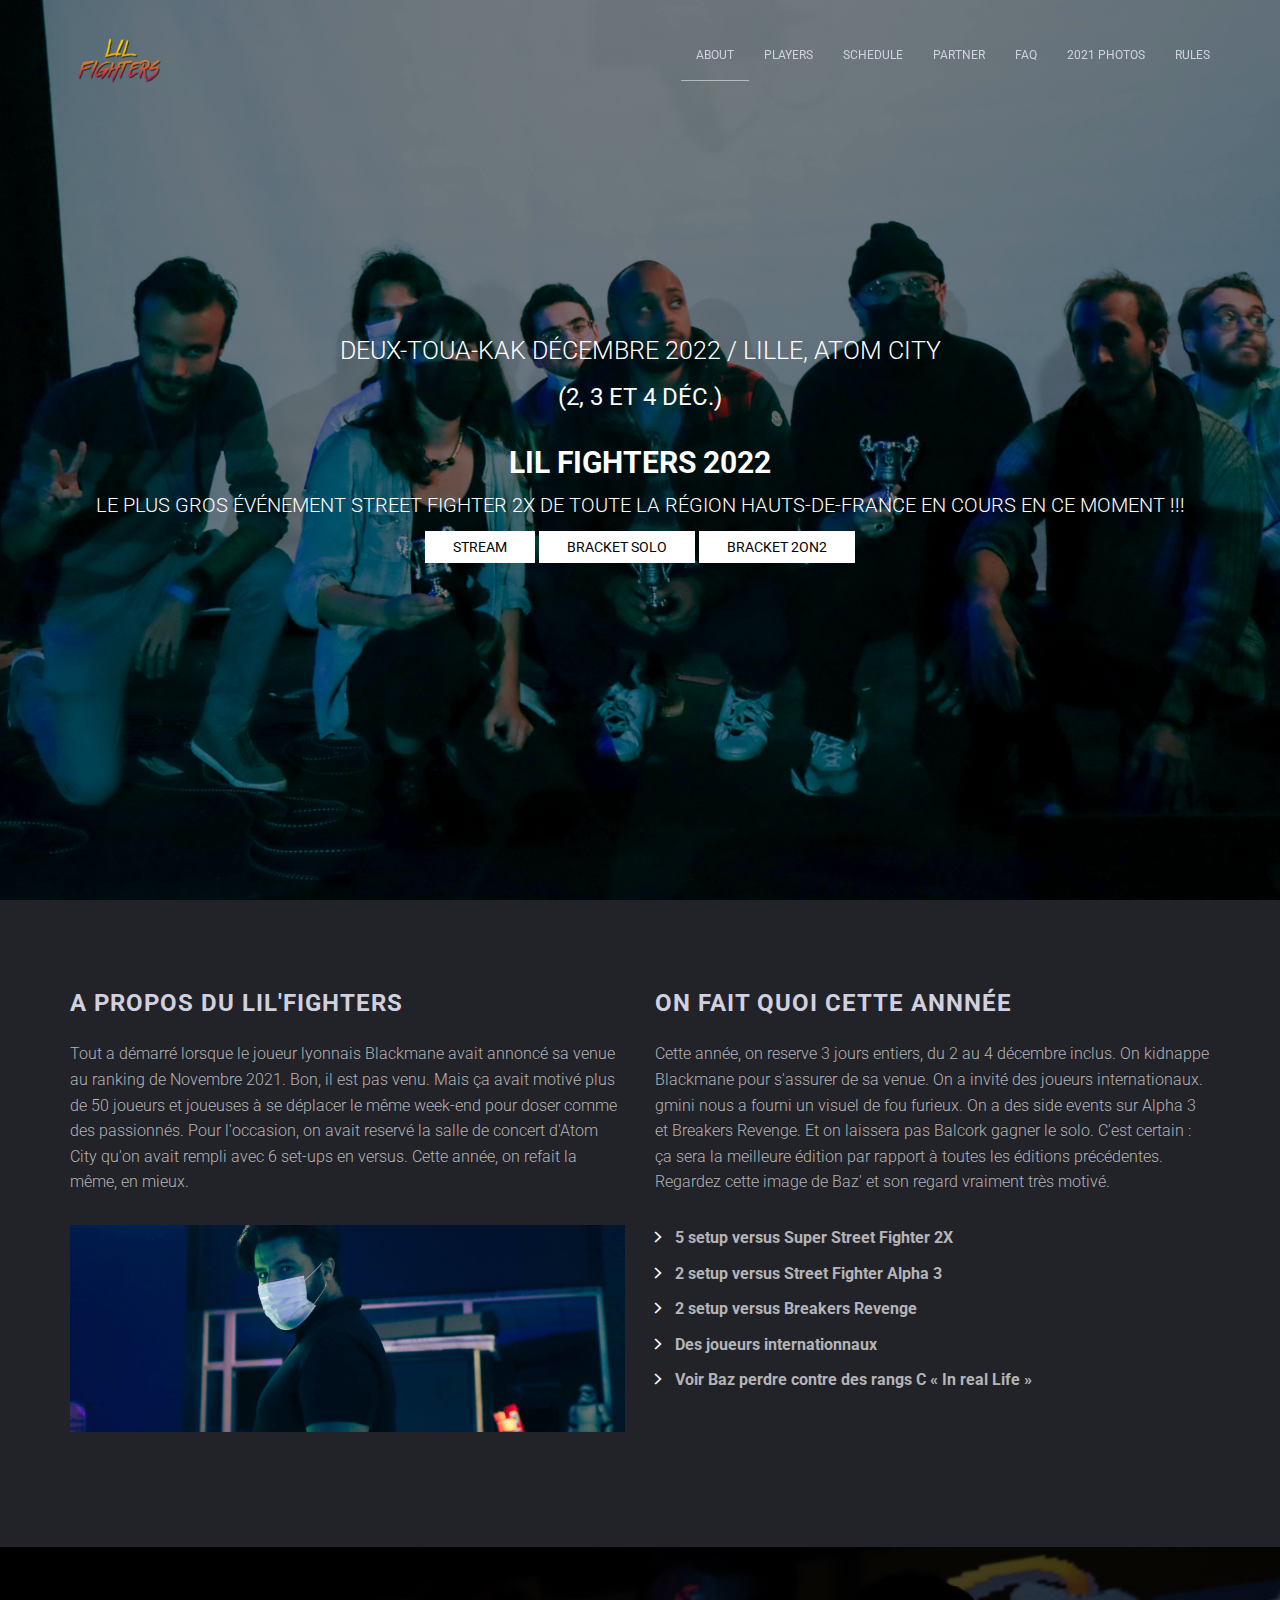
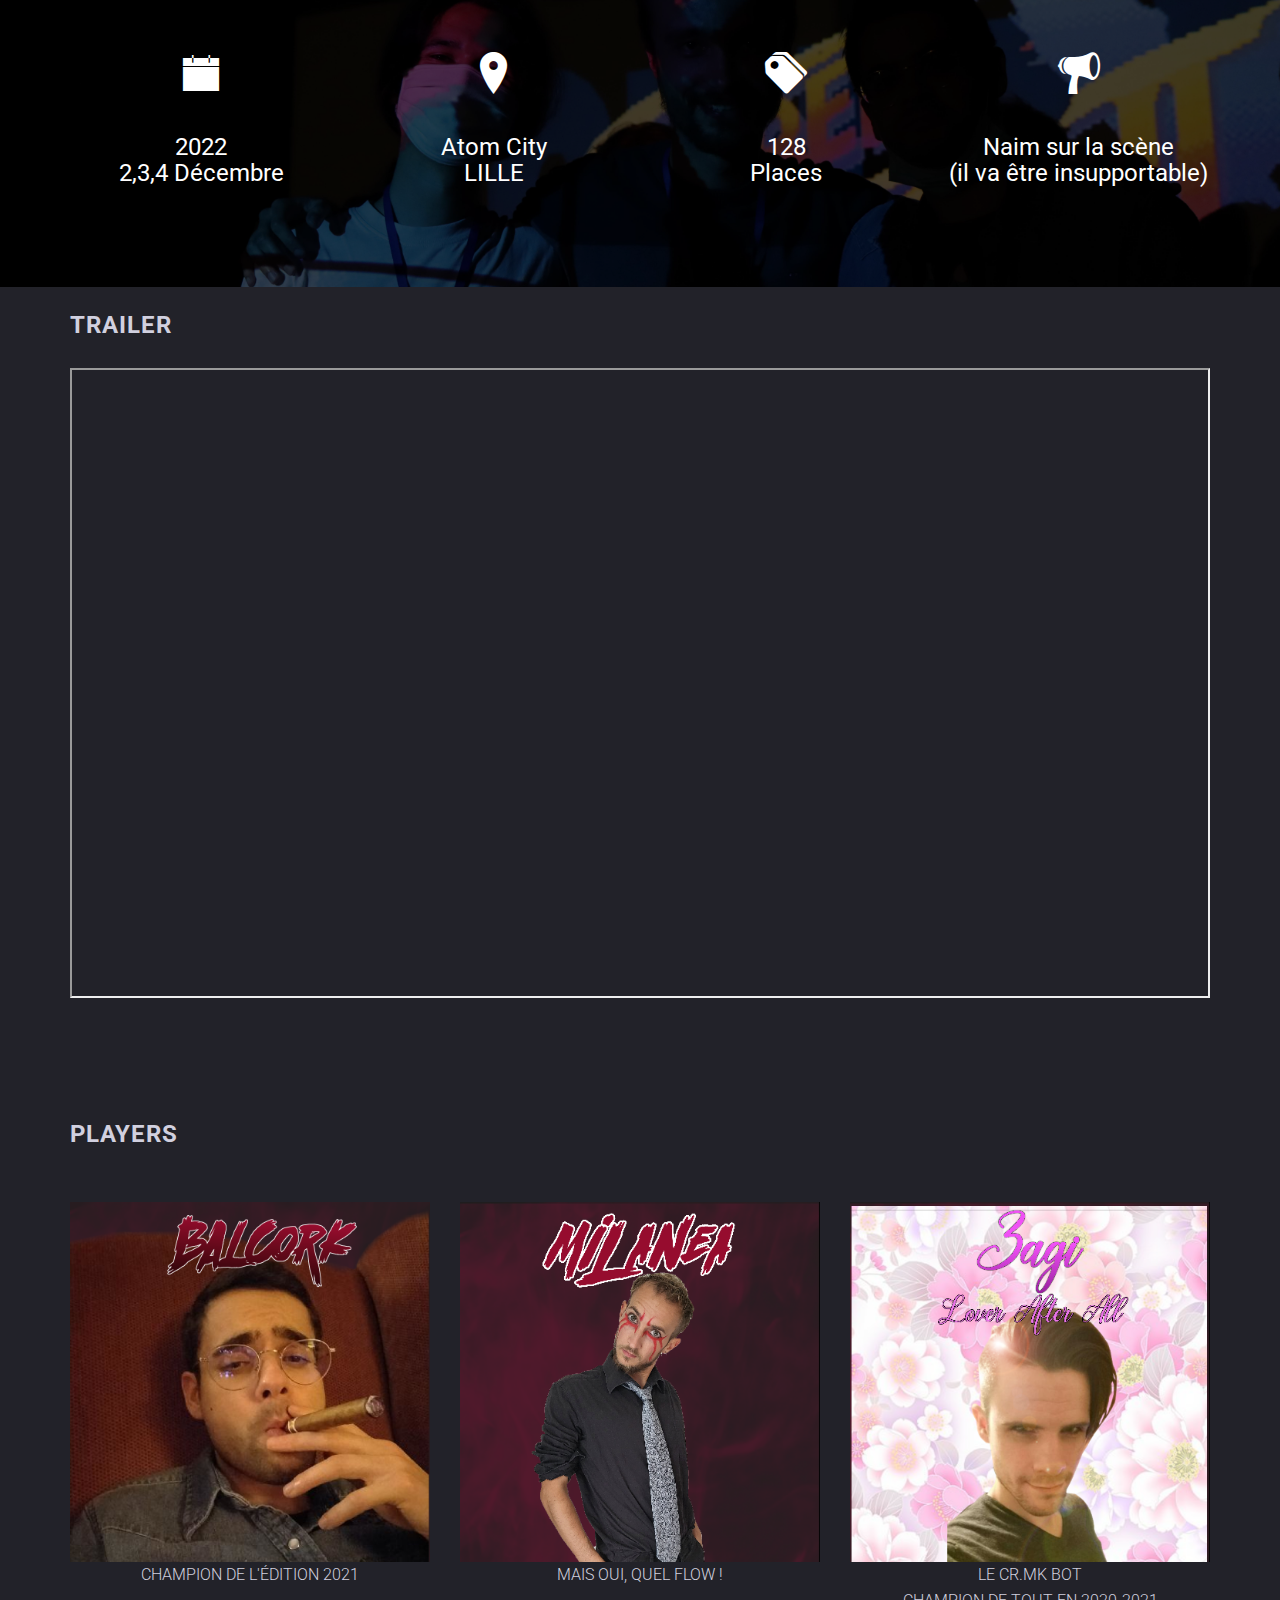
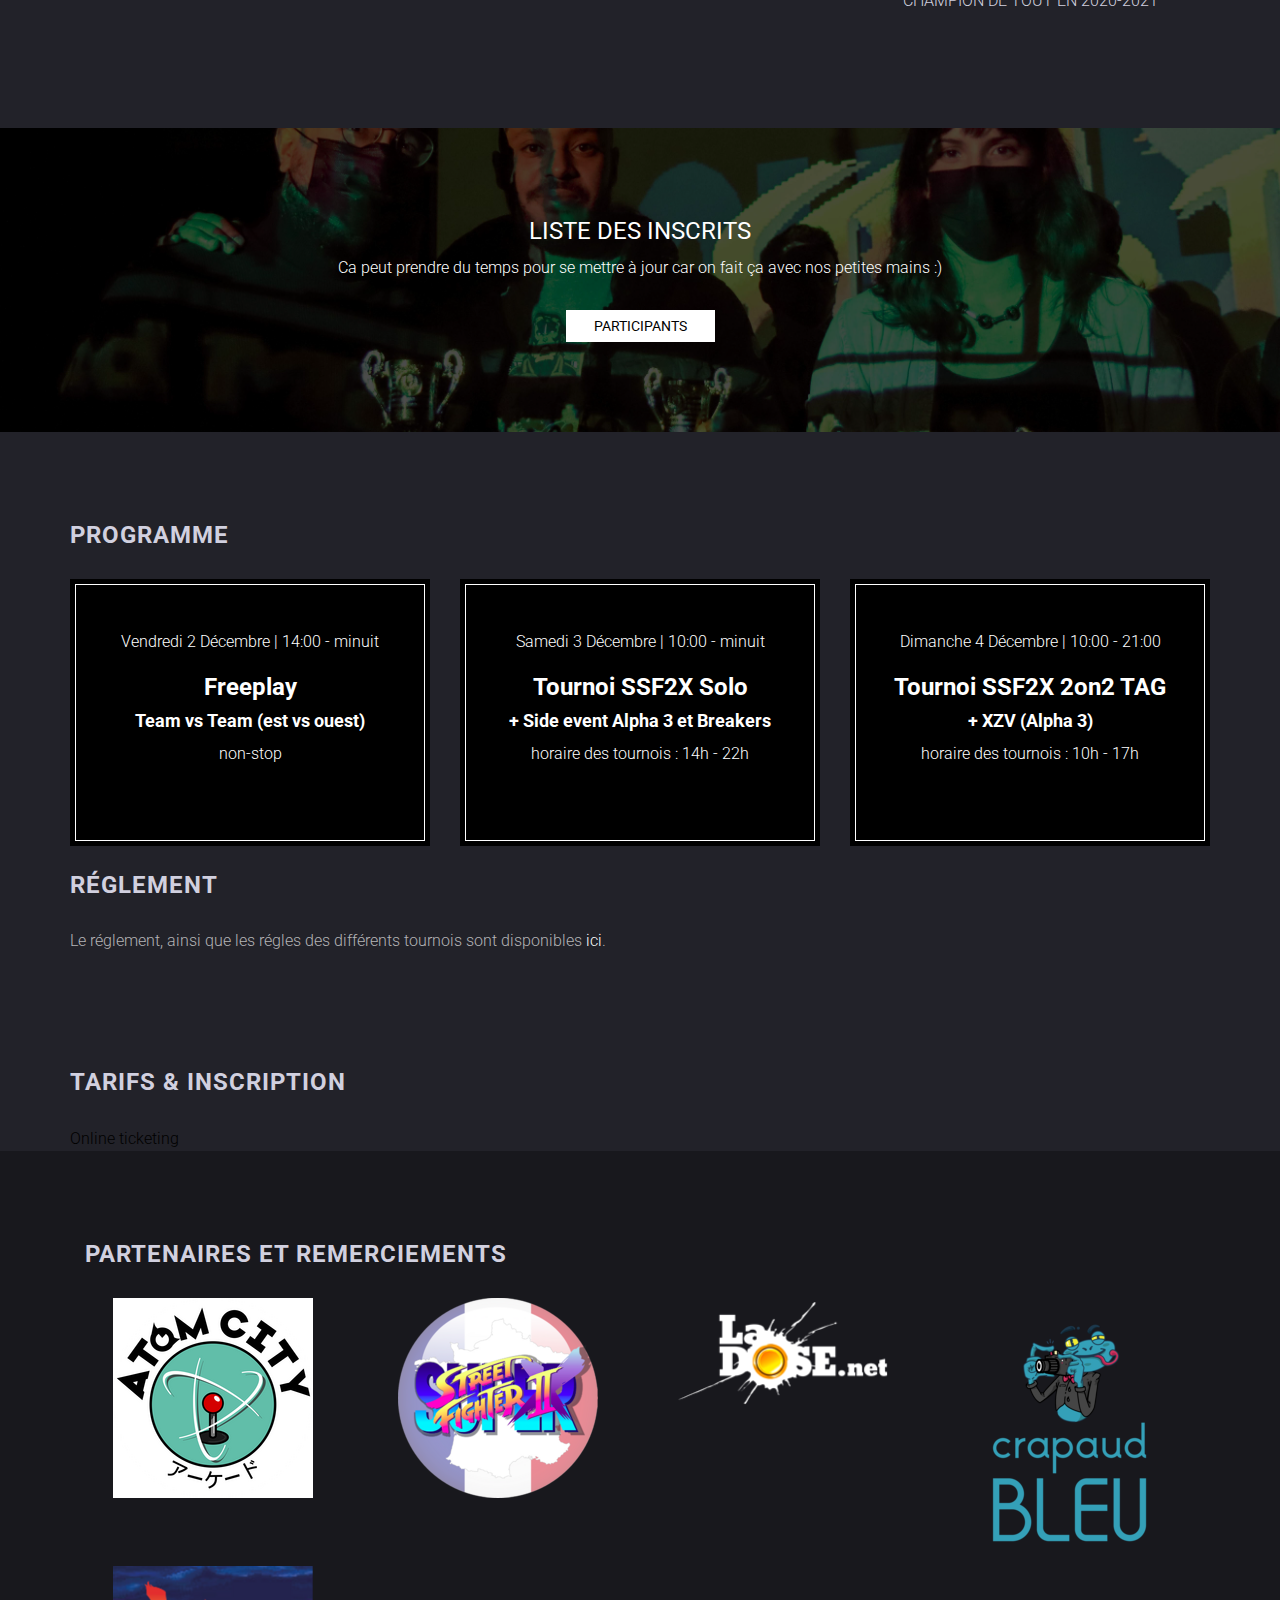
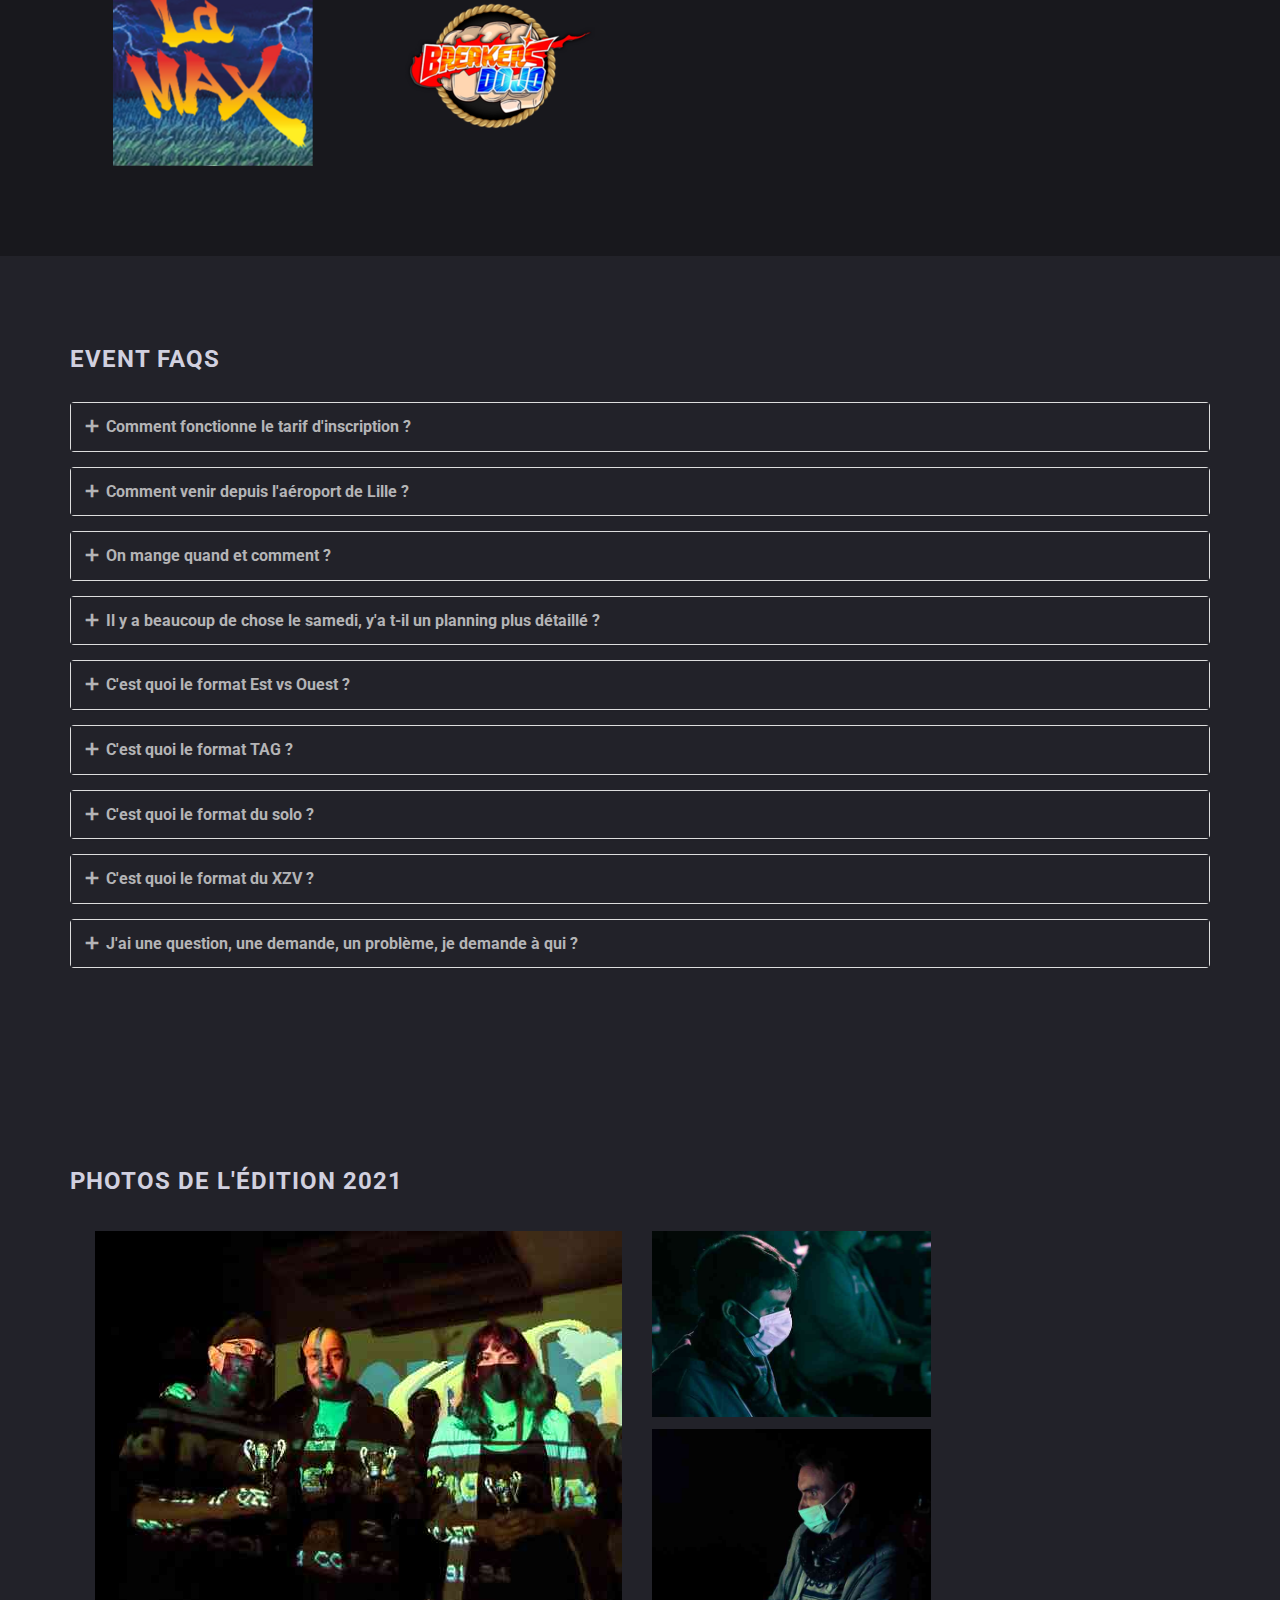
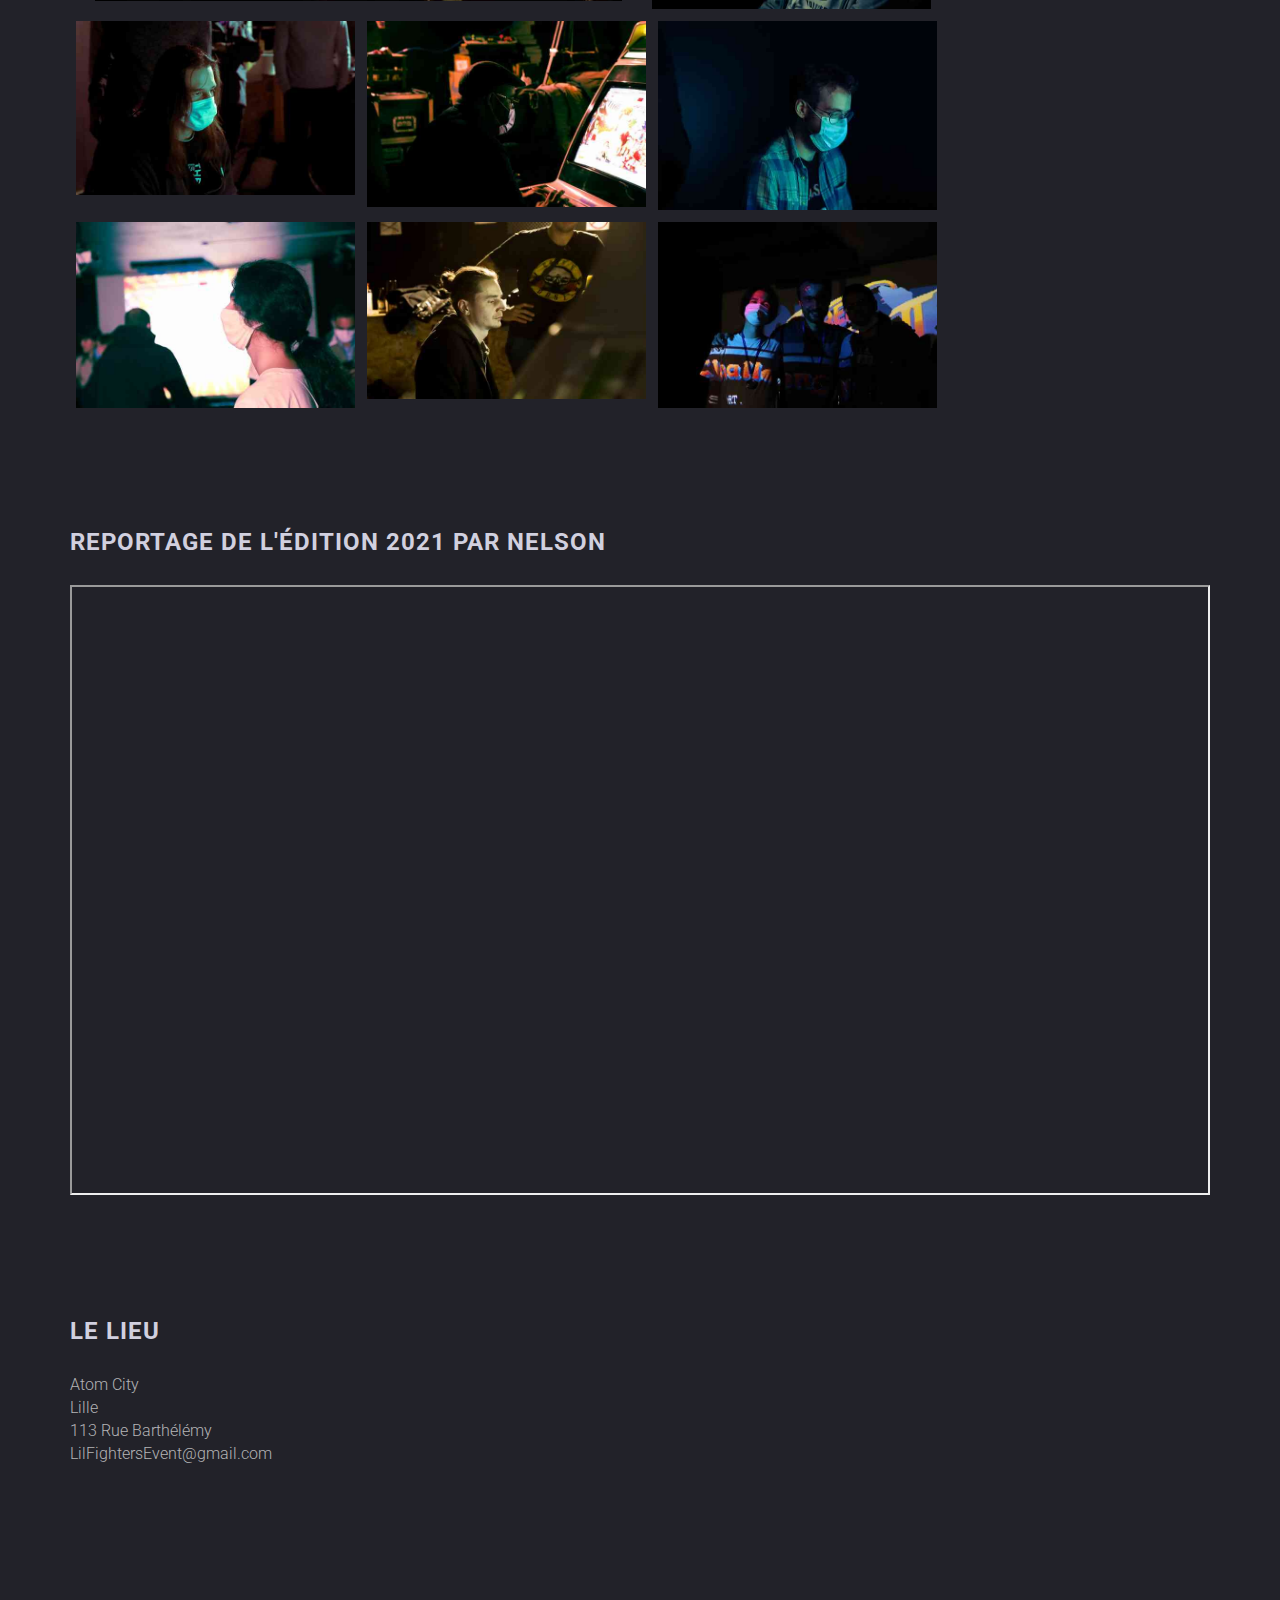
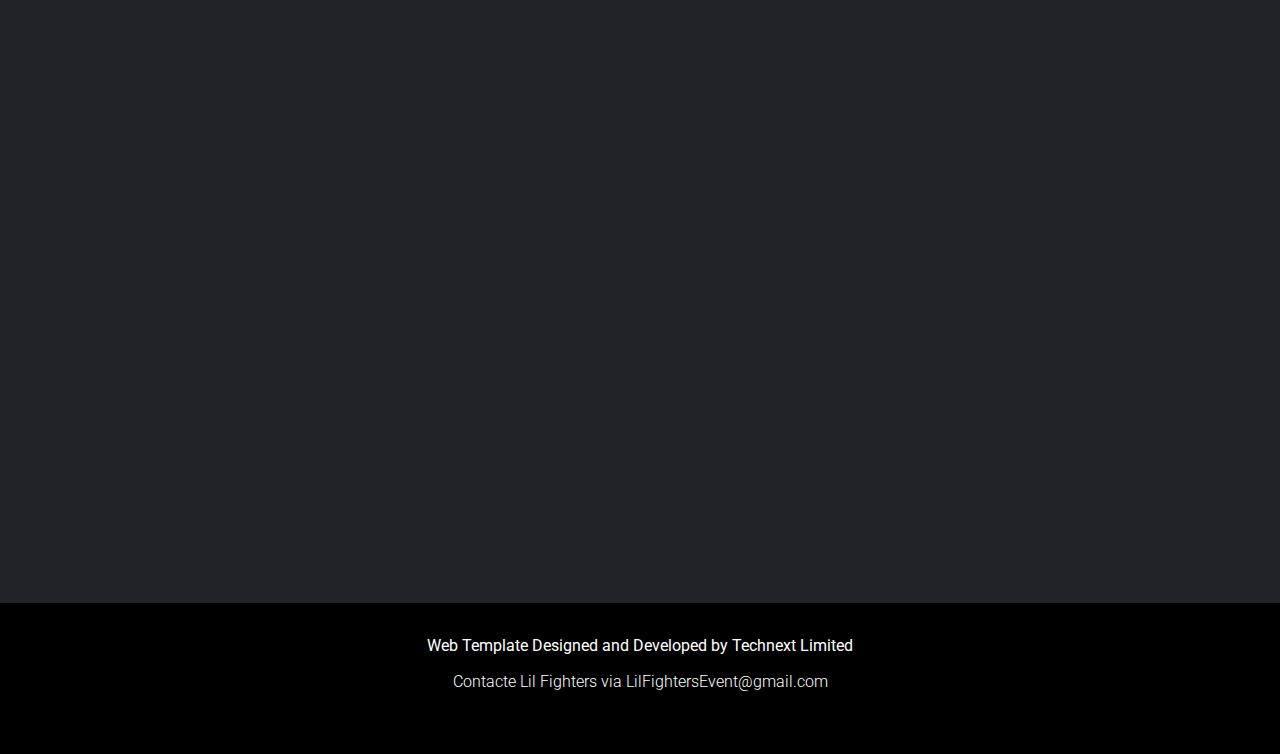
<file: index.html>
<!DOCTYPE html>
<html lang="fr">
  <head>
    <meta charset="utf-8">
    <meta http-equiv="X-UA-Compatible" content="IE=edge">
    <meta name="viewport" content="width=device-width, initial-scale=1">

    <link rel="apple-touch-icon" sizes="180x180" href="assets/favicon/apple-touch-icon.png">
    <link rel="icon" type="image/png" sizes="32x32" href="assets/favicon/favicon-32x32.png">
    <link rel="icon" type="image/png" sizes="16x16" href="assets/favicon/favicon-16x16.png">
    <link rel="manifest" href="/site.webmanifest">

    <title>Lil Fighters</title>

    <!-- css -->
    <link rel="stylesheet" href="bower_components/bootstrap/dist/css/bootstrap.min.css">
    <link rel="stylesheet" href="bower_components/ionicons/css/ionicons.min.css">
    <link rel="stylesheet" href="assets/css/main.css">
  </head>
  <body data-spy="scroll" data-target="#site-nav">
    <nav id="site-nav" class="navbar navbar-fixed-top navbar-custom">
      <div class="container">
        <div class="navbar-header">

          <!-- logo -->
          <div class="site-branding">
            <a class="logo" href="index.html">
              
              <!-- logo image  -->
              <img src="assets/images/logo.png" alt="Logo">

	      <!--  Lil'Fighters 2022-->
            </a>
          </div>

          <button type="button" class="navbar-toggle collapsed" data-toggle="collapse" data-target="#navbar-items" aria-expanded="false">
            <span class="sr-only">Toggle navigation</span>
            <span class="icon-bar"></span>
            <span class="icon-bar"></span>
            <span class="icon-bar"></span>
          </button>

        </div><!-- /.navbar-header -->

        <div class="collapse navbar-collapse" id="navbar-items">
          <ul class="nav navbar-nav navbar-right">

            <!-- navigation menu -->
            <li class="active"><a data-scroll href="#about">About</a></li>
            <li><a data-scroll href="#speakers">Players</a></li>              
            <li><a data-scroll href="#schedule">Schedule</a></li>                  
            <li><a data-scroll href="#partner">Partner</a></li>                  
            <!-- <li><a data-scroll href="#">Sponsorship</a></li> -->
            <li><a data-scroll href="#faq">FAQ</a></li>
            <li><a data-scroll href="#photos">2021 Photos</a></li>
            <li><a href="./rules.html">Rules</a></li>
            
          </ul>
        </div>
      </div><!-- /.container -->
    </nav>

    <header id="site-header" class="site-header valign-center" style="z-index:2;"> 
      <div class="intro">

	<h2>deux-Toua-kak décembre 2022 / Lille, Atom City</h2><h3 style="font-weight: normal;">(2, 3 et 4 déc.)</h3>
	<br>
	<h1>Lil Fighters 2022</h1>
	
	<p>Le plus gros événement Street Fighter 2X de toute la région Hauts-de-France en cours en ce moment !!!</p>
	
	<a class="btn btn-white" href="https://www.twitch.tv/bazoukha2x/">Stream</a>
	<a class="btn btn-white" href="https://challonge.com/fr/htrc7yqe">Bracket Solo</a>
	<a class="btn btn-white" href="https://challonge.com/fr/j73xvscz">Bracket 2on2</a>
	
      </div>
    </header>

    <section id="about" class="section about">
      <div class="container">
	<div class="row">
	  <div class="col-sm-6">

            <h3 class="section-title">A propos du Lil'Fighters</h3>

            <p>Tout a démarré lorsque le joueur lyonnais Blackmane avait annoncé sa venue au ranking de Novembre 2021. Bon, il est pas venu. Mais ça avait motivé plus de 50 joueurs et joueuses à se déplacer le même week-end pour doser comme des passionnés. Pour l'occasion, on avait reservé la salle de concert d'Atom City qu'on avait rempli avec 6 set-ups en versus. Cette année, on refait la même, en mieux.</p>

            <figure>
              <img alt="" class="img-responsive" src="assets/images/about-us.jpg">
            </figure>

	  </div><!-- /.col-sm-6 -->

	  <div class="col-sm-6">

            <h3 class="section-title multiple-title">On fait quoi cette annnée</h3>

	    
            <p>Cette année, on reserve 3 jours entiers, du 2 au 4 décembre inclus. On kidnappe Blackmane pour s'assurer de sa venue. On a invité des joueurs internationaux. gmini nous a fourni un visuel de fou furieux. On a des side events sur Alpha 3 et Breakers Revenge. Et on laissera pas Balcork gagner le solo. C'est certain : ça sera la meilleure édition par rapport à toutes les éditions précédentes. Regardez cette image de Baz' et son regard vraiment très motivé.</p>

            <ul class="list-arrow-right">

              <li>5 setup versus Super Street Fighter 2X</li>
              <li>2 setup versus Street Fighter Alpha 3</li>
              <li>2 setup versus Breakers Revenge</li>
              <li>Des joueurs internationnaux</li>
              <li>Voir Baz perdre contre des rangs C « In real Life »</li>
              
            </ul>

	  </div><!-- /.col-sm-6 -->
	</div><!-- /.row -->
      </div><!-- /.container -->
    </section>

    <section id="facts" class="section bg-image-1 facts text-center">
      <div class="container">
	<div class="row">
	  <div class="col-sm-3">

            <i class="ion-ios-calendar"></i>
            <h3>2022<br>2,3,4 Décembre</h3>
            
	  </div>
	  <div class="col-sm-3">

            <i class="ion-ios-location"></i>
            <h3>Atom City<br>LILLE</h3>
            
	  </div>
	  <div class="col-sm-3">

            <i class="ion-pricetags"></i>
            <h3>128<br>Places</h3>
            
	  </div>
	  <div class="col-sm-3">
            
            <i class="ion-speakerphone"></i>
	    <h3>Naim sur la scène<br>(il va être insupportable)</h3>
            
	  </div>
	</div><!-- row -->
      </div><!-- container -->
    </section>

    <section id="trailer" class="trailer">
      <div class="container">
	<h3 class="section-title">TRAILER</h3>
	<div class="iframe-container">
	  <iframe width="1020" height="630" src="https://www.youtube.com/embed/H3aiZd-pwzo" title="YouTube video player" allow="accelerometer; autoplay; clipboard-write; encrypted-media; gyroscope; picture-in-picture"  class="responsive-iframe" allowfullscreen></iframe>
	</div>
      </div>
    </section>

    <section id="speakers" class="section speakers">
      <div class="container">
	<div class="row">
	  <div class="col-md-12">

            <h3 class="section-title">PLAYERS</h3>
            
	  </div>
	</div>

	<div class="row">
	  <div class="col-md-4">
            <div class="speaker">

              <figure>
		<img alt="balcork" class="img-responsive center-block" src="assets/images/speakers/balcork.png">
              </figure>

              <p>Champion de l'édition 2021</p>

            </div><!-- /.speaker -->
	  </div><!-- /.col-md-4 -->

	  <div class="col-md-4">
            <div class="speaker">

              <figure>
		<img alt="" class="img-responsive center-block" src="assets/images/speakers/Milanea.png">
              </figure>

              <p>Mais oui, quel flow !</p>

            </div><!-- /.speaker -->
	  </div><!-- /.col-md-4 -->

	  <div class="col-md-4">
            <div class="speaker">

              <figure>
		<img alt="" class="img-responsive center-block" src="assets/images/speakers/zagi.png">
              </figure>

              <p>Le cr.mk bot<br>champion de tout en 2020-2021</p>

              <!-- /.speaker -->
	  </div><!-- /.col-md-4 -->
	</div><!-- /.row -->

      </div>
    </section>

    <section id="contribution" class="section bg-image-2 contribution">
      <div class="container">
	<div class="row">
	  <div class="col-md-12">
            <h3 class="text-uppercase mt0 font-400">Liste des inscrits</h3>
            
            <p>Ca peut prendre du temps pour se mettre à jour car on fait ça avec nos petites mains :)</p>

            <a class="btn btn-white" href="https://docs.google.com/spreadsheets/d/e/2PACX-1vRTfHFTGiRXsZUS0nlnnwJ6Ag7B-bUTm84FmWEKVdu_vT6aoWwZDZCK2-BrjjRAEHHlY56yZKTBB5cl/pubhtml">participants</a>
	  </div>
	</div>
      </div>
    </section>

    <section id="schedule" class="section schedule">
      <div class="container">
	<div class="row">
	  <div class="col-md-12">
            <h3 class="section-title">Programme</h3>
	  </div>
	</div>
	<div class="row">
	  <div class="col-md-4 col-sm-6">
            <div class="schedule-box">
              <div class="time">
		<time datetime="09:00">Vendredi 2 Décembre | 14:00</time> - <time datetime="22:00">minuit</time>
              </div>
              <h3>Freeplay</h3>
	      <h4>Team vs Team (est vs ouest)</h4>
	      <p>non-stop</p>
            </div>
	  </div>
	  <div class="col-md-4 col-sm-6">
            <div class="schedule-box">
              <div class="time">
		<time datetime="10:00">Samedi 3 Décembre | 10:00</time> - <time datetime="22:00">minuit</time>
              </div>
              <h3>Tournoi SSF2X Solo</h3>
	      <h4>+ Side event Alpha 3 et Breakers</h4>
              <p>horaire des tournois : 14h - 22h<br>
            </div>
	  </div>
	  <div class="col-md-4 col-sm-6">
            <div class="schedule-box">
              <div class="time">
		<time datetime="10:00">Dimanche 4 Décembre | 10:00</time> - <time datetime="22:00">21:00</time>
              </div>
              <h3>Tournoi SSF2X 2on2 TAG</h3>
	      <h4>+ XZV (Alpha 3)</h4>
              <p>horaire des tournois : 10h - 17h</p>
            </div>
	  </div>
	</div>
	<br>
	<div class="reglement">
	  <h3 class="section-title">Réglement</h4>
	  Le réglement, ainsi que les régles des différents tournois sont disponibles <a style="color: white;" href="./rules.html">ici</a>.
	</div>
      </div>    
    </section>
    
    <section id="registration" class="registration">
      <div class="container">
	<div class="row">
	  <div class="col-md-12">
	    <br>
            <h3 class="section-title">Tarifs &amp; inscription </h3>
	  </div>
	</div>
	<a title="Online ticketing" href="https://www.billetweb.fr/shop.php?event=lil-fighters-2022"  class="shop_frame"  target="_blank"  data-src="https://www.billetweb.fr/shop.php?event=lil-fighters-2022"  data-max-width="100%"  data-initial-height="600" data-scrolling="no"  data-id="lil-fighters-2022"  data-resize="1">Online ticketing</a>
      </div>
    </section>
    
    <section id="partner" class="section partner">
      <div class="container">
	<div class="col">
	  <div class="col-md-12">
            <h3 class="section-title">Partenaires et remerciements</h3>
	  </div>
	</div>

	<div class="col">
	  <div class="col-sm-3">
	    <a href="https://atomcity.fr/"><img alt="atomcity" class="img-responsive center-block" src="assets/images/partenaires/reduced_partenaire-1.png"></a>
	  </div>
	</div>
	
	<div class="col">
	  <div class="col-sm-3">
            <a href="https://discord.gg/k8FKbjqZf3"><img alt="2xfrancediscord" class="img-responsive center-block" src="assets/images/partenaires/reduced_partenaire-2.png"></a>
	  </div>
	</div>

	<div class="col">
	  <div class="col-sm-3">
            <a href="https://www.ladose.net/"><img alt="ladose.net" class="img-responsive center-block" src="assets/images/partenaires/ladose.png"></a>
	  </div>
	</div>
	
	<div class="col">
	  <div class="col-sm-3">
            <a href=""><img alt="crapaud bleu" class="img-responsive center-block" src="assets/images/partenaires/reduced_CB.png"></a>
	  </div>
	</div>
	
	<div class="col">
	  <div class="col-sm-3">
            <a href="https://discord.gg/23Rm7jwXW2"><img alt="alpha3discord" class="img-responsive center-block" src="assets/images/partenaires/reduced_partenaire-3.png"></a>
	  </div>
	</div>
	
	<div class="col">
	  <div class="col-sm-3">
            <a href="https://breakersdojo.fr/"><img alt="breakersdojo" class="img-responsive center-block" src="assets/images/partenaires/reduced_partenaire-4.png"></a>
	  </div>
	</div>
	
	
	
    </section>

    <section id="faq" class="section faq">
      <div class="container">
	<div class="row">
	  <div class="col-md-12">
            <h3 class="section-title">Event FAQs</h3>
	  </div>
	</div>
	<div class="row">
	  <div class="col-md-12">
            <div class="panel-group" id="accordion" role="tablist" aria-multiselectable="true">
              
              <div class="panel panel-default">
		<div class="panel-heading" role="tab" id="headingOne">
		  <h4 class="panel-title">
                    <a class="faq-toggle collapsed" role="button" data-toggle="collapse" data-parent="#accordion" href="#collapseOne" aria-expanded="true" aria-controls="collapseOne"> Comment fonctionne le tarif d'inscription ?</a>
		  </h4>
		</div>

		<div id="collapseOne" class="panel-collapse collapse" role="tabpanel" aria-labelledby="headingOne">
		  <div class="panel-body">
                    <h3>Le Tarif</h3>
                    <p>Samedi ou Dimanche pour 20€.<br> Samedi dimanche pour 35€.<br> Les trois jours pour 40€.<br><br> Il est possible de prendre une simple entrée le vendredi et payer uniquement le tarif classique d'Atom City (7€), sans s'inscrire au Lil Fighters.<br>Participer à un tournoi ne demande pas de frais supplémentaire.</p>
		  </div>
		</div>
              </div>

	      <div class="panel panel-default">
		<div class="panel-heading" role="tab" id="headingZero">
		  <h4 class="panel-title">
                    <a class="faq-toggle collapsed" role="button" data-toggle="collapse" data-parent="#accordion" href="#collapseZero" aria-expanded="true" aria-controls="collapseZero"> Comment venir depuis l'aéroport de Lille ?</a>
		  </h4>
		</div>

		<div id="collapseZero" class="panel-collapse collapse" role="tabpanel" aria-labelledby="headingZero">
		  <div class="panel-body">
                    <h3>Depuis l'aéroport</h3>
                    <p>Depuis l'aéroport, il y a des navettes qui vous déposent devant la gare de Lille Flandres. Il n'y aura plus que 20-25min de marche pour aller à la salle d'Atom City.
		    <a href="https://www.lille.aeroport.fr/navette/" style="color: white;">plus d'infos à propos des navettes ici.</a></p>
		  </div>
		</div>
              </div>

              <div class="panel panel-default">
		<div class="panel-heading" role="tab" id="headingTwo">
		  <h4 class="panel-title">
                    <a class="faq-toggle collapsed" role="button" data-toggle="collapse" data-parent="#accordion" href="#collapseTwo" aria-expanded="false" aria-controls="collapseTwo"> On mange quand et comment ?</a>
		  </h4>
		</div>

		<div id="collapseTwo" class="panel-collapse collapse" role="tabpanel" aria-labelledby="headingTwo">
		  <div class="panel-body">
		    <h3>Se Restaurer</h3>
                    <p>Il n'y aura pas moyen de se restaurer à Atom City, il faudra donc trouver de quoi manger à l'extérieur. Atom City possède quand même quelques boissons au comptoire (café, soda) et une belle diversité de bière de qualité. <br> Le samedi, il sera possible d'aller manger entre 18h et 20h sans louper les matchs de tournoi.<br></div>
		</div>
              </div>
	      
              <div class="panel panel-default">
		<div class="panel-heading" role="tab" id="headingPlanning">
		  <h4 class="panel-title">
                    <a class="faq-toggle collapsed" role="button" data-toggle="collapse" data-parent="#accordion" href="#collapsePlanning" aria-expanded="false" aria-controls="collapsePlanning"> Il y a beaucoup de chose le samedi, y'a t-il un planning plus détaillé ?</a>
		  </h4>
		</div>
				<div id="collapsePlanning" class="panel-collapse collapse" role="tabpanel" aria-labelledby="headingPlanning">
		  <div class="panel-body">
		    <h3>Planning du Samedi</h3>
                    <p>Oui ! le voici :<br>
		      14h-17h: début du tournois 2x<br>
		      17h-18h: phase finale Breakers Revenge<br>
		      18h-20h: pause pour se restaurer<br>
		      20h-21h: phase finale Alpha 3<br>
		      21h-22h: phase finale SSF2X Solo<br>
		      Le planning peut potentiellement être modifié d'ici le jour J. Pour l'heure de départ des tournois side events, veuillez vous rapprocher des organisateurs: Groguiguy pour Alpha 3  et Keikun pour Breakers.</p></div>
		</div>
              </div>
	      
              <div class="panel panel-default">
		<div class="panel-heading" role="tab" id="headingThree">
		  <h4 class="panel-title">
                    <a class="faq-toggle collapsed" role="button" data-toggle="collapse" data-parent="#accordion" href="#collapseThree" aria-expanded="false" aria-controls="collapseThree"> C'est quoi le format Est vs Ouest ?</a>
		  </h4>
		</div>

		<div id="collapseThree" class="panel-collapse collapse" role="tabpanel" aria-labelledby="headingThree">
		  <div class="panel-body">
		    <h3>Est vs Ouest</h3>
		    <p>C'est un format ou deux équipes s'affrontent. Chaque équipe élimine 1 par 1 les joueurs et joueuses de l'équipe adverse. Le perdant laisse donc sa place à un ou une autre joueuse de son équipe. L'équipe ayant éliminé tous les joueurs de l'équipe adverse gagne. Un capitaine dans chaque équipe déterminera dans quel ordre seront envoyés ses membres.</p>
		  </div>
		</div>
              </div>

              <div class="panel panel-default">
		<div class="panel-heading" role="tab" id="headingFour">
		  <h4 class="panel-title">
                    <a class="faq-toggle collapsed" role="button" data-toggle="collapse" data-parent="#accordion" href="#collapseFour" aria-expanded="false" aria-controls="collapseFour"> C'est quoi le format TAG ?</a>
		  </h4>
		</div>

		<div id="collapseFour" class="panel-collapse collapse" role="tabpanel" aria-labelledby="headingFour">
		  <div class="panel-body">
		    <h4>Le format 2on2 Tag</h4>
		    <p>Deux équipes de deux s'affrontent. Chacun joue contre un membre différent de l'équipe adverse. Si besoin, les deux vainqueurs des deux équipes se départagent la victoire dans un troisième match.</p>
		  </div>
		</div>
              </div>

              <div class="panel panel-default">
		<div class="panel-heading" role="tab" id="headingFive">
		  <h4 class="panel-title">
                    <a class="faq-toggle collapsed" role="button" data-toggle="collapse" data-parent="#accordion" href="#collapseFive" aria-expanded="false" aria-controls="collapseFive"> C'est quoi le format du solo ?</a>
		  </h4>
		</div>

		<div id="collapseFive" class="panel-collapse collapse" role="tabpanel" aria-labelledby="headingFive">
		  <div class="panel-body">
		    <h4>FT2 DE</h4>
		    <p>C'est un tournoi FT2 double élimination. C'est un arbre de tournoi classique, mais il faut être battu 2 fois pour être complétement éliminé de l'arbre.<br> FT2 signifie qu'il faut remporter 2 matchs contre son adversaire pour gagner.</p>
		  </div>
		</div>
              </div>

	      <div class="panel panel-default">
		<div class="panel-heading" role="tab" id="headingxzv">
		  <h4 class="panel-title">
                    <a class="faq-toggle collapsed" role="button" data-toggle="collapse" data-parent="#accordion" href="#collapsexzv" aria-expanded="false" aria-controls="collapsexzv"> C'est quoi le format du XZV ?</a>
		  </h4>
		</div>

		<div id="collapsexzv" class="panel-collapse collapse" role="tabpanel" aria-labelledby="headingxzv">
		  <div class="panel-body">
		    <h4>Format XZV</h4>
		    <p>C'est un tournoi en équipe de trois joueurs sur Alpha 3, avec les trois ISM représentés dans toutes les teams. En effet, chaque joueuse et joueur va représenter un ism avec le personnage de son choix. Ils jouent dans cette ordre fix: Xism, puis Zism et enfin Vism.<br> Pour s'inscrire ou pour obtenir plus d'info, renseignez vous auprès de Groguiguy ou sur <a style="color: white;" href="https://discord.gg/23Rm7jwXW2">le discord d'Alpha 3</a></p>
		  </div>
		</div>
              </div>

              <div class="panel panel-default">
		<div class="panel-heading" role="tab" id="headingSix">
		  <h4 class="panel-title">
                    <a class="faq-toggle collapsed" role="button" data-toggle="collapse" data-parent="#accordion" href="#collapseSix" aria-expanded="false" aria-controls="collapseSix"> J'ai une question, une demande, un problème, je demande à qui ?</a>
		  </h4>
		</div>
		
		<div id="collapseSix" class="panel-collapse collapse" role="tabpanel" aria-labelledby="headingSix">
		  <div class="panel-body">
		    <h3>Nous contacter</h3>
		    Si tu as une question ou une demande, tu peux la poser sur le discord, salon #lil-fighters. Voici une invitation: <a style="color: white;" href="https://discord.gg/k8FKbjqZf3">https://discord.gg/k8FKbjqZf3</a><br>Sinon, contacte-nous via l'email LilFightersEvent@gmail.com <br> Tu peux aussi directement contacter Touakak, JustSam ou Bazoukha.</div>
		</div>
              </div>
            </div>
	  </div>
	</div>
      </div>
    </section>

    <section id="photos" class="section photos">
      <div class="container">
	<div class="row">
	  <div class="col-md-12">
            <h3 class="section-title">Photos de l'édition 2021</h3>
	  </div>
	</div>
	<div class="row">
	  <div class="col-md-12">
            <ul class="grid">
              
              <li class="grid-item grid-item-sm-6">
		<img alt="" class="img-responsive center-block" height="10" src="assets/images/photos/photos-1.jpg">
              </li>

              <li class="grid-item grid-item-sm-3">
		<img alt="" class="img-responsive center-block" src="assets/images/photos/photos-2.jpg">
              </li>

              <li class="grid-item grid-item-sm-3">
		<img alt="" class="img-responsive center-block" src="assets/images/photos/photos-3.jpg">
              </li>
              
              <li class="grid-item grid-item-sm-3">
		<img alt="" class="img-responsive center-block" src="assets/images/photos/photos-4.jpg">
              </li>

              <li class="grid-item grid-item-sm-3">
		<img alt="" class="img-responsive center-block" src="assets/images/photos/photos-5.jpg">
              </li>

              <li class="grid-item grid-item-sm-3">
		<img alt="" class="img-responsive center-block" src="assets/images/photos/photos-6.jpg">
              </li>

              <li class="grid-item grid-item-sm-3">
		<img alt="" class="img-responsive center-block" src="assets/images/photos/photos-7.jpg">
              </li>

              <li class="grid-item grid-item-sm-3">
		<img alt="" class="img-responsive center-block" src="assets/images/photos/photos-8.jpg">
              </li>

              <li class="grid-item grid-item-sm-3">
		<img alt="" class="img-responsive center-block" src="assets/images/photos/photos-9.jpg">
              </li>
	    </ul>
	  </div>
	</div>            
      </div>
    </section>
      <section id="trailer" class="trailer">
	<div class="container">
	  <h3 class="section-title">Reportage de l'édition 2021 par Nelson</h3>
	  <div class="iframe-container">	  
	    <iframe width="365" height="610" class="responsive-iframe" src="https://www.youtube.com/embed/5vUvzLxivqY" title="YouTube video player" allow="accelerometer; autoplay; clipboard-write; encrypted-media; gyroscope; picture-in-picture" allowfullscreen></iframe>
	  </div>
	</div>
      </section>      
      
      <section id="location"  class="section location">
	<div  class="container">
	  <div class="row">
	    <div class="col-sm-3">
              <h3 class="section-title">Le lieu</h3>
              <address>
		<p>Atom City<br>Lille<br> 113 Rue Barthélémy<br> LilFightersEvent@gmail.com</p>
              </address>
	    </div>
	    <div class="iframe-container">	  
	      <iframe src="https://www.google.com/maps/embed?pb=!1m18!1m12!1m3!1d2531.1524789498594!2d3.063002315852902!3d50.624284182704734!2m3!1f0!2f0!3f0!3m2!1i1024!2i768!4f13.1!3m3!1m2!1s0x47c2d544a33a8d65%3A0x73773aefa06cb6e9!2sAtom%20City!5e0!3m2!1sfr!2sfr!4v1665683609066!5m2!1sfr!2sfr" height="610" width="365" class="responsive-iframe" style="border:0;" allowfullscreen="" loading="lazy" referrerpolicy="no-referrer-when-downgrade"></iframe>
	    </div>    
	  </div>
	</div>
      </section>

<!--      <a href="https://youtu.be/d6Z_TgFV9Rw"><img alt="dhalface" src="assets/images/dhalface.webp" style="position:relative; left: 1750px; top: -8500px; z-index: 1;transform: rotate(-45deg);" width="50" height="50"></a> -->
      
      <footer class="site-footer">
	<div class="container">
	  <p class="site-info">Web Template Designed and Developed by <a href="http://technextit.com">Technext Limited</a></p>
	  <p>Contacte Lil Fighters via LilFightersEvent@gmail.com</p>
	  </div>
      </footer>

      <!-- script -->
      <script src="bower_components/jquery/dist/jquery.min.js"></script>
      <script src="bower_components/bootstrap/dist/js/bootstrap.min.js"></script>
      <script src="bower_components/smooth-scroll/dist/js/smooth-scroll.min.js"></script>
      <script src="assets/js/main.js"></script>
      <script type="text/javascript" src="https://www.billetweb.fr/js/export.js"></script>
  </body>
</html>
</file>
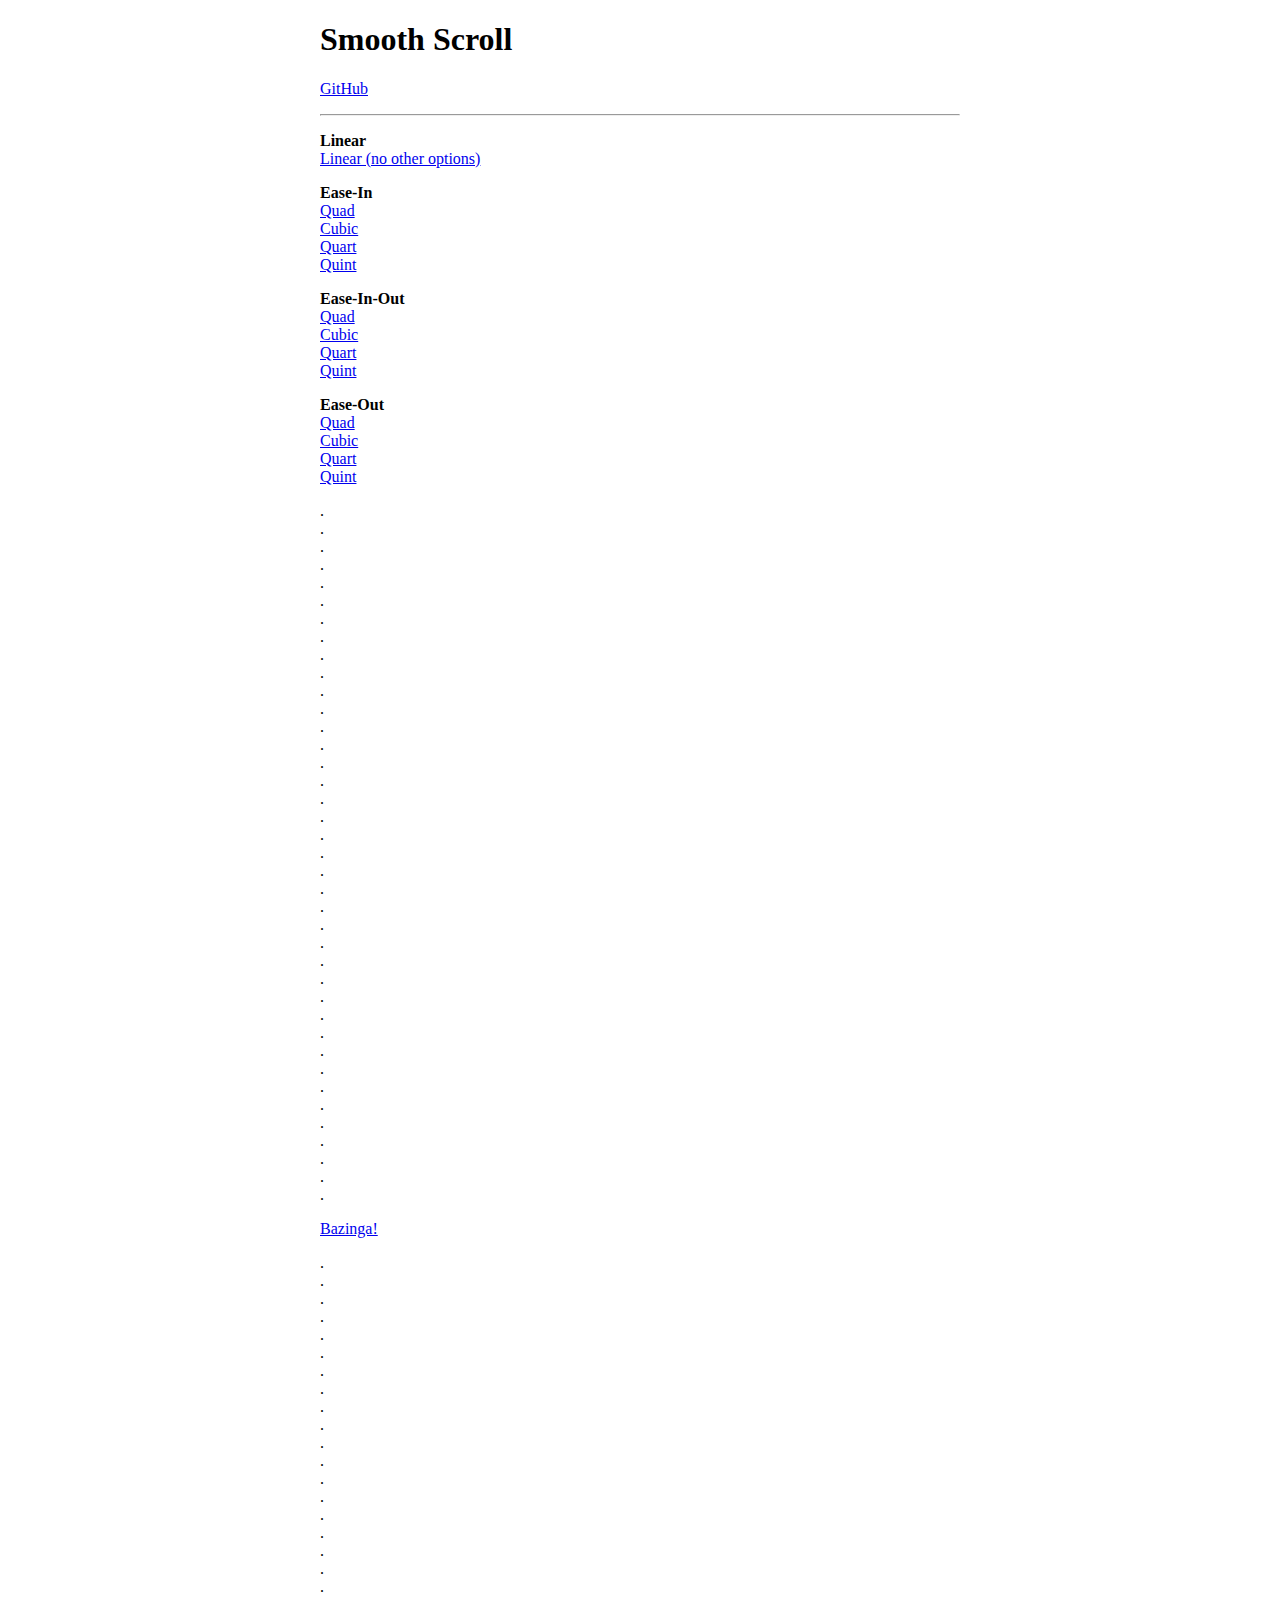
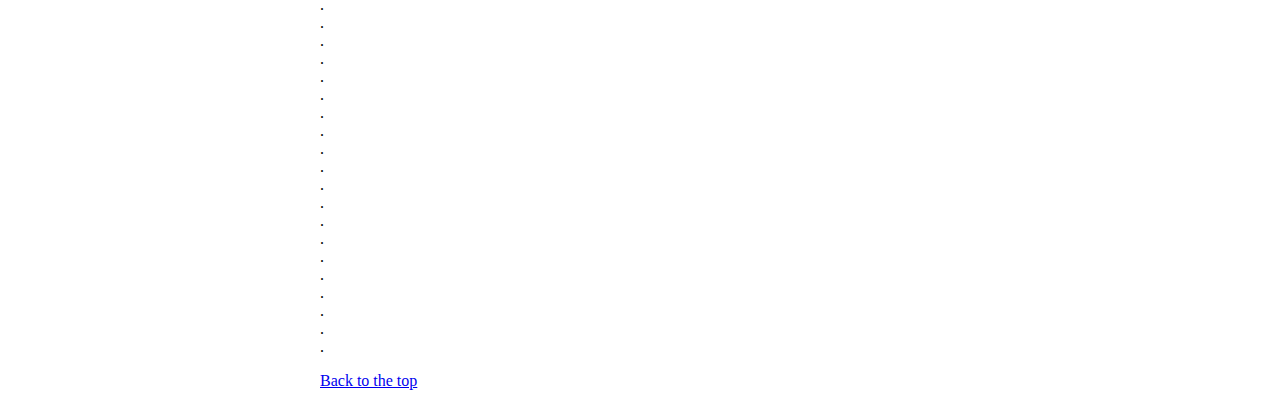
<file: bower_components/smooth-scroll/docs/index.html>
<!DOCTYPE html>
<html lang="en">

	<head>
		<meta charset="utf-8">
		<title>Smooth Scroll</title>
		<meta name="viewport" content="width=device-width, initial-scale=1.0">

		<!-- stylesheets -->
		<link rel="stylesheet" href="assets/css/custom.css" type="text/css">
	</head>

	<body>

		<main class="container" id="top">

			<nav>
				<h1>Smooth Scroll</h1>
				<p><a href="https://github.com/cferdinandi/smooth-scroll">GitHub</a></p>
				<hr>
			</nav>

			<section>
	<p>
		<strong>Linear</strong><br>
		<a data-scroll data-options='{ "easing": "linear" }' href="#bazinga">Linear (no other options)</a><br>
	</p>

	<p>
		<strong>Ease-In</strong><br>
		<a data-scroll data-options='{ "easing": "easeInQuad" }' href="#bazinga">Quad</a><br>
		<a data-scroll data-options='{ "easing": "easeInCubic" }' href="#bazinga">Cubic</a><br>
		<a data-scroll data-options='{ "easing": "easeInQuart" }' href="#bazinga">Quart</a><br>
		<a data-scroll data-options='{ "easing": "easeInQuint" }' href="#bazinga">Quint</a>
	</p>

	<p>
		<strong>Ease-In-Out</strong><br>
		<a data-scroll data-options='{ "easing": "easeInOutQuad" }' href="#bazinga">Quad</a><br>
		<a data-scroll data-options='{ "easing": "easeInOutCubic" }' href="#bazinga">Cubic</a><br>
		<a data-scroll data-options='{ "easing": "easeInOutQuart" }' href="#bazinga">Quart</a><br>
		<a data-scroll data-options='{ "easing": "easeInOutQuint" }' href="#bazinga">Quint</a>
	</p>

	<p>
		<strong>Ease-Out</strong><br>
		<a data-scroll data-options='{ "easing": "easeOutQuad" }' href="#bazinga">Quad</a><br>
		<a data-scroll data-options='{ "easing": "easeOutCubic" }' href="#bazinga">Cubic</a><br>
		<a data-scroll data-options='{ "easing": "easeOutQuart" }' href="#bazinga">Quart</a><br>
		<a data-scroll data-options='{ "easing": "easeOutQuint" }' href="#bazinga">Quint</a>
	</p>

	<p>
		.<br>.<br>.<br>.<br>.<br>.<br>.<br>.<br>.<br>.<br>.<br>.<br>.<br>
		.<br>.<br>.<br>.<br>.<br>.<br>.<br>.<br>.<br>.<br>.<br>.<br>.<br>
		.<br>.<br>.<br>.<br>.<br>.<br>.<br>.<br>.<br>.<br>.<br>.<br>.
	</p>

	<p id="bazinga"><a data-scroll href="#1@#%^-bottom">Bazinga!</a></p>

	<p>
		.<br>.<br>.<br>.<br>.<br>.<br>.<br>.<br>.<br>.<br>.<br>.<br>.<br>
		.<br>.<br>.<br>.<br>.<br>.<br>.<br>.<br>.<br>.<br>.<br>.<br>.<br>
		.<br>.<br>.<br>.<br>.<br>.<br>.<br>.<br>.<br>.<br>.<br>.<br>.
	</p>

	<p id="1@#%^-bottom"><a data-scroll data-options='{ "easing": "easeOutCubic" }' href="#">Back to the top</a></p>
			</section>
		</main>

		<!-- Javascript -->
		<script src='dist/js/buoy.js'></script>
		<script src='dist/js/smooth-scroll.js'></script>
		<script>
			smoothScroll.init({
				speed: 1000,
				easing: 'easeInOutCubic',
				offset: 0,
				updateURL: true,
				callback: function ( toggle, anchor ) {}
			});
		</script>


	</body>
</html>
</file>
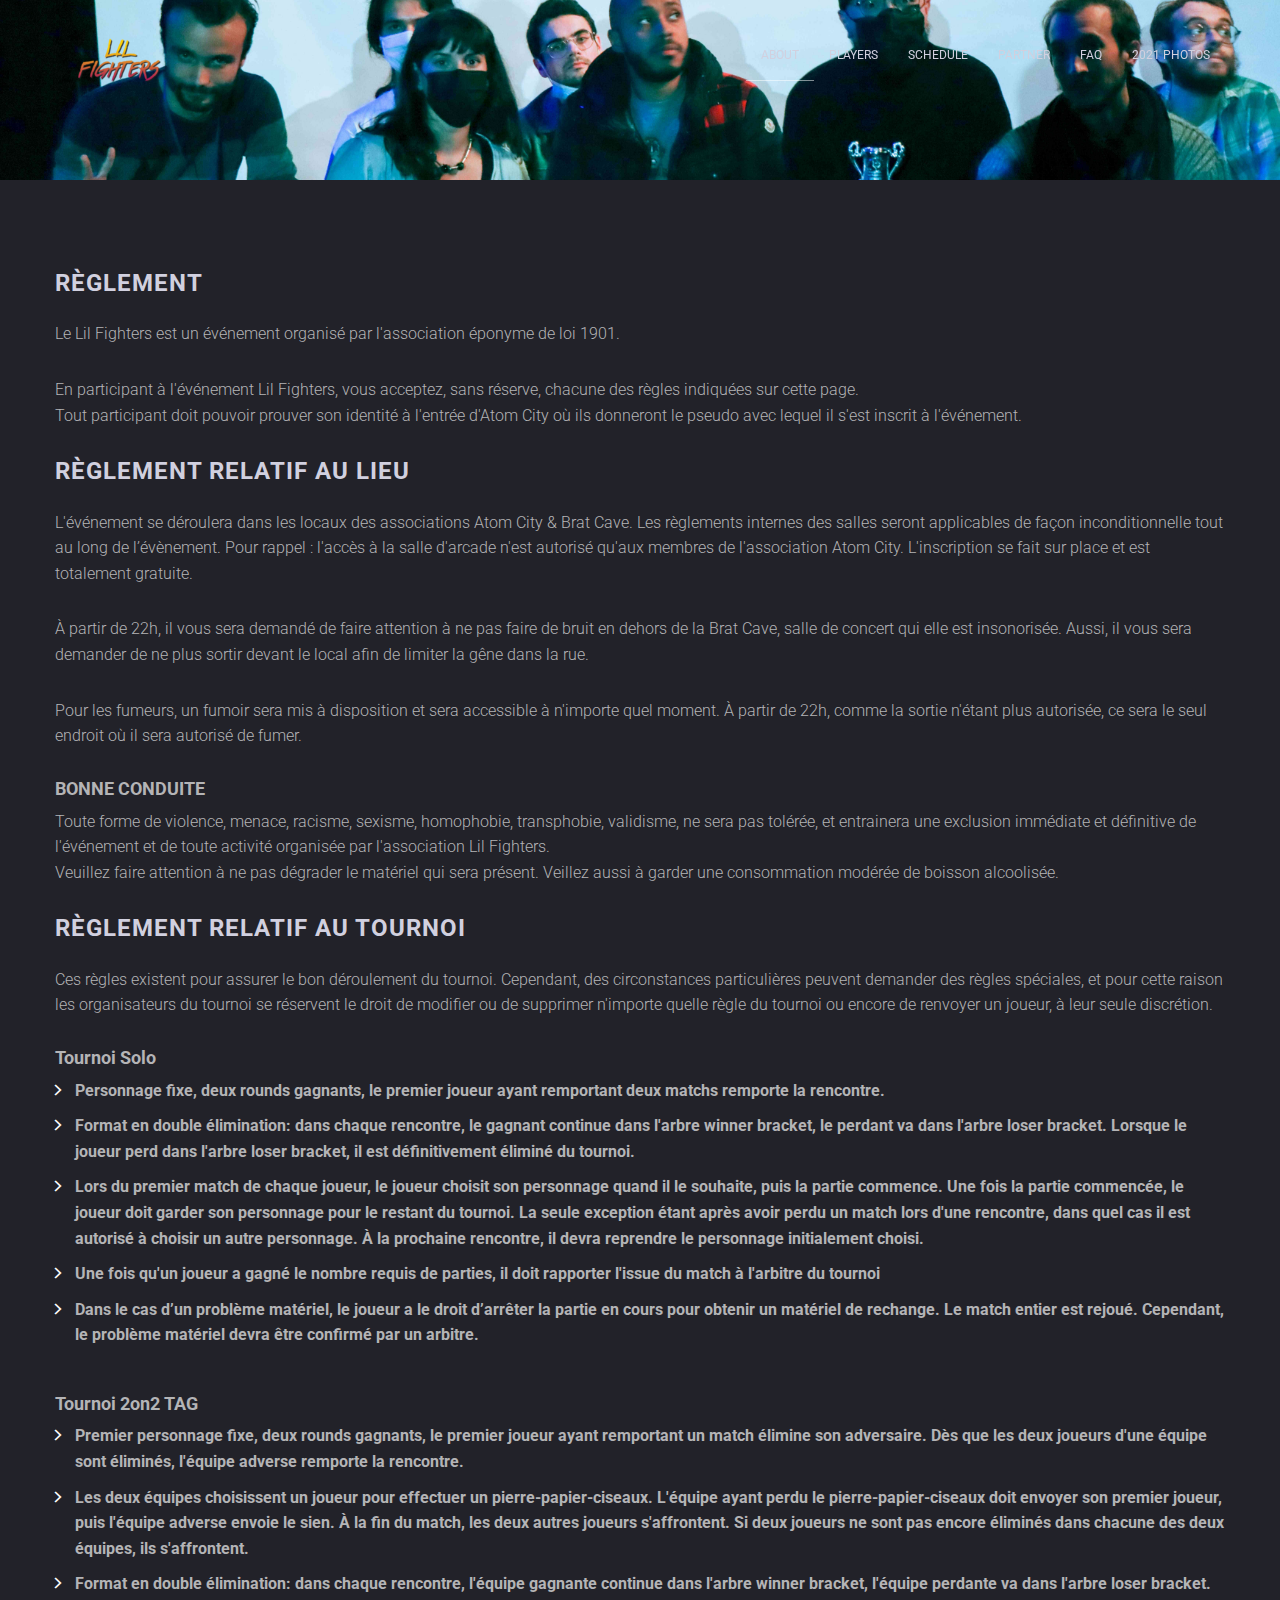
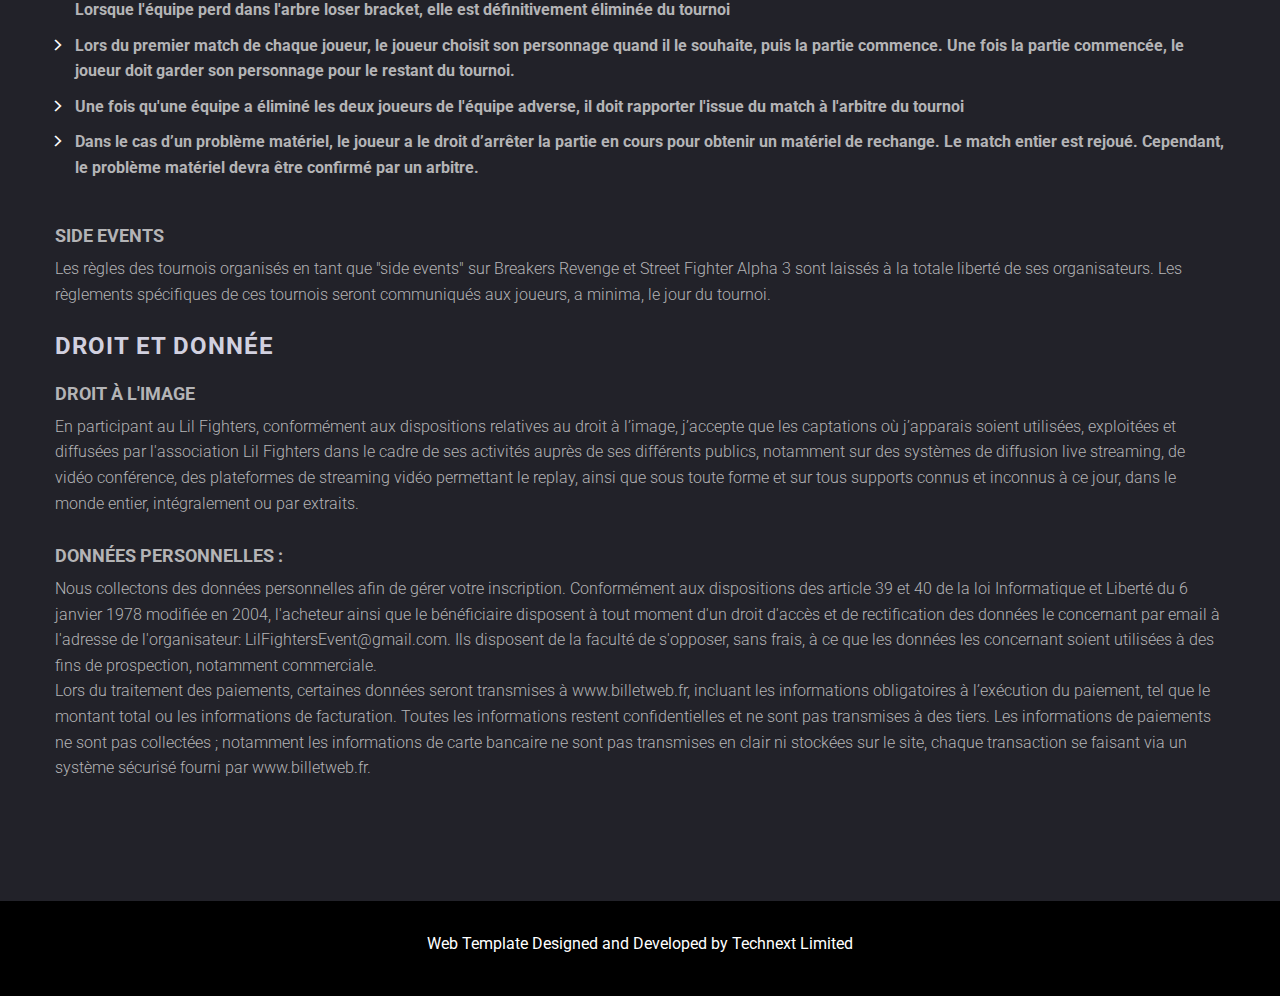
<file: rules.html>
<!DOCTYPE html>
<html lang="en">
  <head>
    <meta charset="utf-8">
    <meta http-equiv="X-UA-Compatible" content="IE=edge">
    <meta name="viewport" content="width=device-width, initial-scale=1">

    <title>Lil'Fighters</title>

    <!-- css -->
    <link rel="stylesheet" href="bower_components/bootstrap/dist/css/bootstrap.min.css">
    <link rel="stylesheet" href="bower_components/ionicons/css/ionicons.min.css">
    <link rel="stylesheet" href="assets/css/main.css">
  </head>
  <body data-spy="scroll" data-target="#site-nav">
    <nav id="site-nav" class="navbar navbar-fixed-top navbar-custom">
      <div class="container">
        <div class="navbar-header">

          <!-- logo -->
          <div class="site-branding">
            <a class="logo" href="index.html">
              
              <!-- logo image  -->
              <img src="assets/images/logo.png" alt="Logo">

	      <!--  Lil'Fighters 2022-->
            </a>
          </div>

          <button type="button" class="navbar-toggle collapsed" data-toggle="collapse" data-target="#navbar-items" aria-expanded="false">
            <span class="sr-only">Toggle navigation</span>
            <span class="icon-bar"></span>
            <span class="icon-bar"></span>
            <span class="icon-bar"></span>
          </button>

        </div><!-- /.navbar-header -->

        <div class="collapse navbar-collapse" id="navbar-items">
          <ul class="nav navbar-nav navbar-right">

            <!-- navigation menu -->
            <li class="active"><a data-scroll href="#about">About</a></li>
            <li><a data-scroll href="../#speakers">Players</a></li>              
            <li><a data-scroll href="../#schedule">Schedule</a></li>                  
            <li><a data-scroll href="../#partner">Partner</a></li>                  
            <!-- <li><a data-scroll href="#">Sponsorship</a></li> -->
            <li><a data-scroll href="../#faq">FAQ</a></li>
            <li><a data-scroll href="../#photos">2021 Photos</a></li>
            
          </ul>
        </div>
      </div><!-- /.container -->
    </nav>
    <header id="rules-header" class="rules-header valign-center">
    </header>
    <section id="about" class="section about">
      <div class="container">
	<div class="row">

	  <h3 class="section-title">Règlement</h3>
	  <p>Le Lil Fighters est un événement organisé par l'association éponyme de loi 1901.</p>
	  <p>En participant à l'événement Lil Fighters, vous acceptez, sans réserve, chacune des règles indiquées sur cette page.</br>Tout participant doit pouvoir prouver son identité à l'entrée d'Atom City où ils donneront le pseudo avec lequel il s'est inscrit à l'événement.</p>
	  
	  <h3 class="section-title multiple-title">Règlement relatif au lieu</h3>
	  
	  <p> L'événement se déroulera dans les locaux des associations Atom City & Brat Cave. Les règlements internes des salles seront applicables de façon inconditionnelle tout au long de l’évènement. Pour rappel : l'accès à la salle d'arcade n'est autorisé qu'aux membres de l'association Atom City.  L'inscription se fait sur place et est totalement gratuite.</p>
	  <p> À partir de 22h, il vous sera demandé de faire attention à ne pas faire de bruit en dehors de la Brat Cave, salle de concert qui elle est insonorisée. Aussi, il vous sera demander de ne plus sortir devant le local afin de limiter la gêne dans la rue.</p>
	  <p> Pour les fumeurs, un fumoir sera mis à disposition et sera accessible à n'importe quel moment. À partir de 22h, comme la sortie n'étant plus autorisée, ce sera le seul endroit où il sera autorisé de fumer.</p>
	  
	  <h4>BONNE CONDUITE</h4>
	  <p>Toute forme de violence, menace, racisme, sexisme, homophobie, transphobie, validisme, ne sera pas tolérée, et entrainera une exclusion immédiate et définitive de l'événement et de toute activité organisée par l'association Lil Fighters.</br>Veuillez faire attention à ne pas dégrader le matériel qui sera présent. Veillez aussi à garder une consommation modérée de boisson alcoolisée.</p>

	  <figure></figure>

	  <h3 class="section-title multiple-title">Règlement relatif au tournoi</h3>
	  <p>Ces règles existent pour assurer le bon déroulement du tournoi. Cependant, des circonstances particulières peuvent demander des règles spéciales, et pour cette raison les organisateurs du tournoi se réservent le droit de modifier ou de supprimer n'importe quelle règle du tournoi ou encore de renvoyer un joueur, à leur seule discrétion.</p>
	  <h4> Tournoi Solo</h4>
	  <ul class="list-arrow-right">

	    <li>Personnage fixe, deux rounds gagnants, le premier joueur ayant remportant deux matchs remporte la rencontre.</li>
	    <li>Format en double élimination: dans chaque rencontre, le gagnant continue dans l'arbre winner bracket, le perdant va dans l'arbre loser bracket. Lorsque le joueur perd dans l'arbre loser bracket, il est définitivement éliminé du tournoi.</li>
	    <li>Lors du premier match de chaque joueur, le joueur choisit son personnage quand il le souhaite, puis la partie commence. Une fois la partie commencée, le joueur doit garder son personnage pour le restant du tournoi. La seule exception étant après avoir perdu un match lors d'une rencontre, dans quel cas il est autorisé à choisir un autre personnage. À la prochaine rencontre, il devra reprendre le personnage initialement choisi.</li>
	    <li>Une fois qu'un joueur a gagné le nombre requis de parties, il doit rapporter l'issue du match à l'arbitre du tournoi</li>
	    <li>Dans le cas d’un problème matériel, le joueur a le droit d’arrêter la partie en cours pour obtenir un matériel de rechange. Le match entier est rejoué. Cependant, le problème matériel devra être confirmé par un arbitre.</li>
	  </ul>
	  <br>
	  <h4>Tournoi 2on2 TAG</h4>
	  <ul class="list-arrow-right">

	    <li>Premier personnage fixe, deux rounds gagnants, le premier joueur ayant remportant un match élimine son adversaire. Dès que les deux joueurs d'une équipe sont éliminés, l'équipe adverse remporte la rencontre.</li>
	    <li>Les deux équipes choisissent un joueur pour effectuer un pierre-papier-ciseaux. L'équipe ayant perdu le pierre-papier-ciseaux doit envoyer son premier joueur, puis l'équipe adverse envoie le sien. À la fin du match, les deux autres joueurs s'affrontent. Si deux joueurs ne sont pas encore éliminés dans chacune des deux équipes, ils s'affrontent.
	    <li>Format en double élimination: dans chaque rencontre, l'équipe gagnante continue dans l'arbre winner bracket, l'équipe perdante va dans l'arbre loser bracket. Lorsque l'équipe perd dans l'arbre loser bracket, elle est définitivement éliminée du tournoi</li>
	    <li>Lors du premier match de chaque joueur, le joueur choisit son personnage quand il le souhaite, puis la partie commence. Une fois la partie commencée, le joueur doit garder son personnage pour le restant du tournoi.</li>
	    <li>Une fois qu'une équipe a éliminé les deux joueurs de l'équipe adverse, il doit rapporter l'issue du match à l'arbitre du tournoi</li>
	    <li>Dans le cas d’un problème matériel, le joueur a le droit d’arrêter la partie en cours pour obtenir un matériel de rechange. Le match entier est rejoué. Cependant, le problème matériel devra être confirmé par un arbitre.</li>
	  </ul>
	  <br>
	  <h4>SIDE EVENTS</h4>
	  Les règles des tournois organisés en tant que "side events" sur Breakers Revenge et Street Fighter Alpha 3 sont laissés à la totale liberté de ses organisateurs.
	  Les règlements spécifiques de ces tournois seront communiqués aux joueurs, a minima, le jour du tournoi.
	  <br><br>
	  <h3 class="section-title multiple-title">DROIT ET DONNÉE</h3>

	  <h4>DROIT À L'IMAGE</h4>
	  <p>En participant au Lil Fighters, conformément aux dispositions relatives au droit à l’image, j’accepte que les captations où j’apparais soient utilisées, exploitées et diffusées par l'association Lil Fighters dans le cadre de ses activités auprès de ses différents publics, notamment sur des systèmes de diffusion live streaming, de vidéo conférence, des plateformes de streaming vidéo permettant le replay, ainsi que sous toute forme et sur tous supports connus et inconnus à ce jour, dans le monde entier, intégralement ou par extraits.</p>

	  <h4>DONNÉES PERSONNELLES :</h4>
	  <p>Nous collectons des données personnelles afin de gérer votre inscription. Conformément aux dispositions des article 39 et 40 de la loi Informatique et Liberté du 6 janvier 1978 modifiée en 2004, l'acheteur ainsi que le bénéficiaire disposent à tout moment d'un droit d'accès et de rectification des données le concernant par email à l'adresse de l'organisateur: LilFightersEvent@gmail.com. Ils disposent de la faculté de s'opposer, sans frais, à ce que les données les concernant soient utilisées à des fins de prospection, notamment commerciale.</br> Lors du traitement des paiements, certaines données seront transmises à www.billetweb.fr, incluant les informations obligatoires à l’exécution du paiement, tel que le montant total ou les informations de facturation. Toutes les informations restent confidentielles et ne sont pas transmises à des tiers. Les informations de paiements ne sont pas collectées ; notamment les informations de carte bancaire ne sont pas transmises en clair ni stockées sur le site, chaque transaction se faisant via un système sécurisé fourni par www.billetweb.fr.</p> 
	</div><!-- /.row -->
      </div><!-- /.container -->
    </section>

    <footer class="site-footer">
      <div class="container">
	<div class="row">
	  <div class="col-md-12">
            <p class="site-info">Web Template Designed and Developed by <a href="http://technextit.com">Technext Limited</a></p>
	    <!--                    <ul class="social-block">
				    <li><a href=""><i class="ion-social-twitter"></i></a></li>
				    <li><a href=""><i class="ion-social-facebook"></i></a></li>
				    <li><a href=""><i class="ion-social-linkedin-outline"></i></a></li>
				    <li><a href=""><i class="ion-social-googleplus"></i></a></li>
            </ul> -->
	  </div>
	</div>
      </div>
    </footer>
    <!-- script -->
    <script src="bower_components/jquery/dist/jquery.min.js"></script>
    <script src="bower_components/bootstrap/dist/js/bootstrap.min.js"></script>
    <script src="bower_components/smooth-scroll/dist/js/smooth-scroll.min.js"></script>
    <script src="assets/js/main.js"></script>
  </body>
</html>
</file>
<file: assets/css/main.css>
/* 
 * 1. Google Font
 */
@import url(http://fonts.googleapis.com/css?family=Roboto:300,400,700);
/* 
 * 2.0 Global Style
 */
html {
  font-family: 'Roboto', sans-serif;
  font-size: 16px;
}

body {
  color: #b4b4b6;
  background-color: #222229;
  font-family: 'Roboto', sans-serif;
  font-size: 16px;
  font-weight: 300;
  line-height: 1.6;
  position: relative;
  -webkit-font-smoothing: antialiased;
}

a {
  color: #000;
}
a:focus {
  outline: none;
}

h1,
h2,
h3,
h4,
h5,
h6 {
  font-weight: 700;
}

p {
  margin: 0 0 30px;
}

ul li {
  font-weight: 700;
  margin-bottom: 10px;
}

.custom-list-icon, .list-arrow-right {
  list-style-type: none;
  padding: 0;
}
.custom-list-icon li, .list-arrow-right li {
  position: relative;
  padding-left: 20px;
}
.custom-list-icon li::before, .list-arrow-right li::before {
  position: absolute;
  left: 0;
  color: #FEFEFE;
  font-family: "Ionicons";
}

.social-block {
  list-style-type: none;
  padding: 0;
}
.social-block li {
  display: inline-block;
}
.social-block li a {
  display: inline-block;
  height: 32px;
  width: 32px;
  color: #4e4e4e;
}
.social-block li a i {
  font-size: 1.5em;
}
.social-block li a:hover, .social-block li a:focus {
  color: #000;
}

.btn.active.focus,
.btn.active:focus,
.btn.focus,
.btn:active.focus,
.btn:active:focus,
.btn:focus {
  outline: none;
}

.btn {
  border: 0;
  border-radius: 0;
  padding: 6px 28px;
  text-transform: uppercase;
  -webkit-transform: translateZ(0);
          transform: translateZ(0);
  -webkit-backface-visibility: hidden;
          backface-visibility: hidden;
  -moz-osx-font-smoothing: grayscale;
  -webkit-transition-duration: 0.3s;
          transition-duration: 0.3s;
  -webkit-transition-property: -webkit-transform;
          transition-property: transform;
}
.btn:hover {
  -webkit-transform: scale(0.9);
      -ms-transform: scale(0.9);
          transform: scale(0.9);
}

.form-control {
  border-radius: 0;
  box-shadow: none;
  height: 48px;
  padding: 10px 12px;
  font-size: 16px;
  line-height: 1.6;
}
.form-control:focus {
  box-shadow: none;
  border-color: #ccc;
  background-color: #f8f8f8;
}

.valign-center {
  display: -webkit-box;
  display: -webkit-flex;
  display: -ms-flexbox;
  display: flex;
  -webkit-box-align: center;
  -webkit-align-items: center;
      -ms-flex-align: center;
          align-items: center;
}

.section {
  padding: 70px 0;
}

.section-title {
  color: #b4b4b6;
  letter-spacing: 1px;
  margin: 0 0 20px;
  text-transform: uppercase;
  text-align: center;
}

/* 
 * 3.0 Helper Class
 */
/* 
 * 3.1 Helper Class: font-weight
 */
.font-300 {
  font-weight: 300;
}

.font-400 {
  font-weight: 400;
}

.font-700 {
  font-weight: 700;
}

/* 
 * 3.2 Helper Class: margin
 */
.mt0 {
  margin-top: 0;
}

.mb0 {
  margin-bottom: 0;
}

.mt20 {
  margin-top: 20px;
}

/* 
 * 3.3 Helper Class: list
 */
.list-arrow-right li::before {
  content: "\f3d3";
}

/* 
 * 3.4 Helper Class: button
 */
.btn-white {
  color: #000;
  background-color: #fff;
}
.btn-white:hover, .btn-white:focus {
  color: #000;
  background-color: #fff;
}

.btn-black {
  color: #fff;
  background-color: #000;
}
.btn-black:hover, .btn-black:focus {
  color: #fff;
  background-color: #000;
}

/* 
 * 3.5 Helper Class: background
 */
.bg-image, .bg-image-1, .bg-image-2 {
  position: relative;
}
.bg-image::before, .bg-image-1::before, .bg-image-2::before {
  content: "";
  position: absolute;
  top: 0;
  right: 0;
  bottom: 0;
  left: 0;
}

.bg-image-1 {
  background: url(../images/backgrounds/bg-1.jpg) no-repeat center center/cover;
}
.bg-image-1::before {
  background-color: rgba(0, 0, 0, 0.7);
}

.bg-image-2 {
  background: url(../images/backgrounds/bg-2.jpg) no-repeat center bottom/cover;
}
.bg-image-2::before {
  background-color: rgba(0, 0, 0, 0.7);
}

@media (min-width: 768px) {
  .section {
    padding: 90px 0;
  }

  .section-title {
    color: #d1d0df;
    letter-spacing: 1px;
    margin: 0 0 60px;
    text-transform: uppercase;
    text-align: left;
  }
}
/* 
 * 4.0 Navigation
 */
.navbar-custom {
  border: 0;
  margin: 0;
  padding-top: 10px;
  padding-bottom: 10px;
  background-color: #000;
  -webkit-transition: all 0.2s linear 0s;
          transition: all 0.2s linear 0s;
}
.navbar-custom .navbar-nav li {
  margin: 0;
}
.navbar-custom .navbar-nav > li > a {
  color: #d1d0df;
  text-transform: uppercase;
  font-size: 12px;
  font-weight: 400;
  border-bottom: 1px solid transparent;
}
.navbar-custom .navbar-nav > li > a:focus, .navbar-custom .navbar-nav > li > a:hover {
  background-color: transparent;
  border-color: rgba(255, 255, 255, 0.5);
}
.navbar-custom .navbar-nav > .active > a {
  border-color: rgba(255, 255, 255, 0.5);
}

.navbar-toggle {
  border: 0;
  border-radius: 0;
  margin-top: 2px;
}
.navbar-toggle .icon-bar {
  background-color: #fff;
}

.navbar-solid {
  background-color: #000 !important;
  padding: 0 !important;
  -webkit-transition: all 0.2s linear 0s;
          transition: all 0.2s linear 0s;
}

.site-branding {
  float: left;
  margin-top: 0;
  margin-left: 10px;
}
.site-branding .logo {
  color: #d1d0df;
  font-size: 14px;
  font-weight: 700;
  margin-right: 5px;
  letter-spacing: 3px;
  text-transform: uppercase;
}
.site-branding .logo:focus, .site-branding .logo:hover {
  text-decoration: none;
}

/* 
 * 5.0 Site Header
 */
.site-header {
  width: 100%;
  height: 100%;
  min-height: 100vh;
  position: relative;
  text-align: center;
  background: url(../images/backgrounds/header.jpg) no-repeat center center/cover;
  display: table;
}

.rules-header {
  width: 100%;
  height: 20%;
  min-height: 20vh;
  position: relative;
  text-align: center;
  background: url(../images/backgrounds/rules-header.jpg) no-repeat center center/cover;
  display: table;
}

.site-header::before {
  content: "";
  position: absolute;
  top: 0;
  right: 0;
  bottom: 0;
  left: 0;
  background-color: rgba(0, 0, 0, 0.5);
}
.site-header .intro {
  color: #fff;
  position: relative;
  text-align: center;
  text-transform: uppercase;
  width: 100%;
  z-index: 1;
  padding: 0 15px;
  display: table-cell;
  vertical-align: middle;
  height: 100vh;
}
.site-header .intro h2 {
  margin-top: 0px;
  font-size: 25px;
  font-weight: 300;
}
.site-header .intro h1 {
  margin-top: 0px;
  font-size: 30px;
}
.site-header .intro p {
  font-size: 20px;
  margin-bottom: 10px;
  font-weight: 300;
}

@media (min-width: 768px) {
  .navbar-custom {
    background-color: transparent;
    padding-top: 30px;
  }

  .site-branding {
    margin-top: 6px;
    margin-left: 0;
  }
}
/* 
 * 6.0 Section
 */
/* 
 * 6.1 Section: About 
 */
.about .section-title {
  margin: 0 0 25px;
}
.about figure {
  margin-bottom: 25px;
}

/* 
 * 6.2 Section: Facts
 */
.facts i {
  color: #fff;
  font-size: 3em;
}
.facts h3 {
  color: #fff;
  text-align: center;
  font-weight: 400;
}

/* 6.2.5 Section: Trailer */

.trailer {
    text-align: center;
    color: #d1d0df;
    text-transform: uppercase;
    margin: 25px 0;
}

.iframe-container {
  position: relative;
  overflow: hidden;
  width: 100%;
  padding-top: 0%; /* 16:9 Aspect Ratio (divide 9 by 16 = 0.5625) */
}

.responsive-iframe {
/*  position: absolute;*/
  top: 0;
  left: 0;
  bottom: 0;
  right: 0;
  width: 100%;
  height: 630;
}

/* 
 * 6.3 Section: Speaker
 */
.speaker {
  text-align: center;
  color: #d1d0df;
  text-transform: uppercase;
  margin: 25px 0;
}
.speaker h4 {
  margin-top: 15px;
  margin-bottom: 5px;
}
.speaker p {
  margin-bottom: 5px;
}
.speaker img:hover {
  opacity: .7;
}

/* 
 * 6.4 Section: Registration & Pricing
 */

/*.registration {
    background-color: #18181d;
}*/

.registration input {
    color: black;
}
.card-fields-container {
    color: #fff;
}
/* 
 * 6.5 Section: Contribution
 */
.contribution {
  text-align: center;
  color: #fff;
}

/* 
 * 6.6 Section: Schedule
 */
.schedule-box {
    position: relative;
  background-color: #000;
  color: #fff;
  text-align: center;
  padding: 50px 0;
  margin: 25px 0 0;
}

.schedule-box::before {
  content: '';
  position: absolute;
  top: 5px;
  right: 5px;
  bottom: 5px;
  left: 5px;
  border: 1px solid #fff;
}

/* 
 * 6.7 Section: Schedule
 */
.partner {
  background-color: #18181d;
}
.partner .partner-box {
  display: block;
  opacity: 0.3;
  height: 150px;
  width: 150px;
  margin: 25px auto;
  -webkit-transition: 0.5s all linear;
          transition: 0.5s all linear;
}
.partner .partner-box:hover {
  opacity: 1;
}
.partner .partner-box-1 {
  background: url(../images/partner/partner-1.png) no-repeat center center/contain;
}
.partner .partner-box-2 {
  background: url(../images/partner/partner-2.png) no-repeat center center/contain;
}
.partner .partner-box-3 {
  background: url(../images/partner/partner-3.png) no-repeat center center/contain;
}
.partner .partner-box-4 {
  background: url(../images/partner/partner-4.png) no-repeat center center/contain;
}
.partner .partner-box-5 {
  background: url(../images/partner/partner-5.png) no-repeat center center/contain;
}
.partner .partner-box-6 {
  background: url(../images/partner/partner-6.png) no-repeat center center/contain;
}
.partner .partner-box-7 {
  background: url(../images/partner/partner-7.png) no-repeat center center/contain;
}
.partner .partner-box-8 {
  background: url(../images/partner/partner-8.png) no-repeat center center/contain;
}

/* 
 * 6.8 Section: FAQ
 */
.faq .panel-heading {
  cursor: pointer;
}
.faq .faq-toggle.collapsed::before {
  font-family: "Ionicons";
  content: "\f218";
  -webkit-transition: 0.5s linear ease-out;
          transition: 0.5s linear ease-out;
  position: absolute;
  left: 15px;
}
.faq .faq-toggle::before {
  position: absolute;
  left: 15px;
  font-family: "Ionicons";
  content: "\f209";
}
.faq .panel-group .panel + .panel {
  margin-top: 15px;
}
.faq .panel-default > .panel-heading {
  color: #b4b4b6;
  background-color: #222229;
  border-color: #000;
  border-radius: 0;
  padding: 0;
}
.faq .panel-default > .panel-heading a {
  position: relative;
  background-color: #222229;
  display: block;
  text-decoration: none;
  padding: 15px 15px 15px 35px;
}
.faq .panel-collapse.collapse.in {
  background-color: #35353b;
}
.faq .panel-collapse.collapsing {
  background-color: #35353b;
}

/* 
 * 6.9 Section: photos
 */
.grid {
  list-style-type: none;
  padding: 0;
  margin: 0;
}
.grid::after {
  content: '';
  display: block;
  clear: both;
}

.grid-item {
  float: left;
  overflow: hidden;
  padding: 3px;
  margin: 3px;
  width: 100%;
}

@media (min-width: 768px) {
  .grid-item-sm-6 {
    width: 50%;
  }

  .grid-item-sm-3 {
    width: 25%;
  }

  .section-title {
    margin: 0 0 30px;
  }

  figure {
    margin-bottom: 0;
  }
}
@media (min-width: 992px) {
  .schedule-box {
    margin: 0;
  }

  .grid-item-md-6 {
    width: 50%;
  }

  .grid-item-md-3 {
    width: 25%;
  }
}
/* 
 * 7.0 Site-footer
 */
.site-footer {
  background-color: #000;
  color: #fff;
  text-align: center;
  padding: 30px 0;
}
.site-footer .site-info {
  font-weight: 400;
  margin-bottom: 10px;
}
.site-footer .site-info a {
  color: #fff;
}
.site-footer .social-block li a {
  color: #fff;
}
.site-footer .social-block li a:hover, .site-footer .social-block li a:focus {
  opacity: 0.8;
}

.blogwidevideo {
    width: 560px; /* you have to have a size or this method doesn't work */
    height: 315px; /* think about making these max-width instead - might give you some more responsiveness */
    padding-bottom: 100 
    position: absolute; /* positions out of the flow, but according to the nearest parent */
    top: 100; right: 0; /* confuse it i guess */
    bottom: 100; left: 0;
    margin: auto; /* make em equal */
}
</file>
<file: bower_components/smooth-scroll/docs/assets/css/custom.css>
@-webkit-viewport { width: device-width; zoom: 1.0; }
@-moz-viewport { width: device-width; zoom: 1.0; }
@-ms-viewport { width: device-width; zoom: 1.0; }
@-o-viewport { width: device-width; zoom: 1.0; }
@viewport { width: device-width; zoom: 1.0; }

html { overflow-y: auto; }

img, audio, video, canvas {
	max-width: 100%;
	height: auto;
}

/*  Sets body width */
.container {
	max-width: 40em;
	width: 88%;
	margin-left: auto;
	margin-right: auto;
}
</file>
